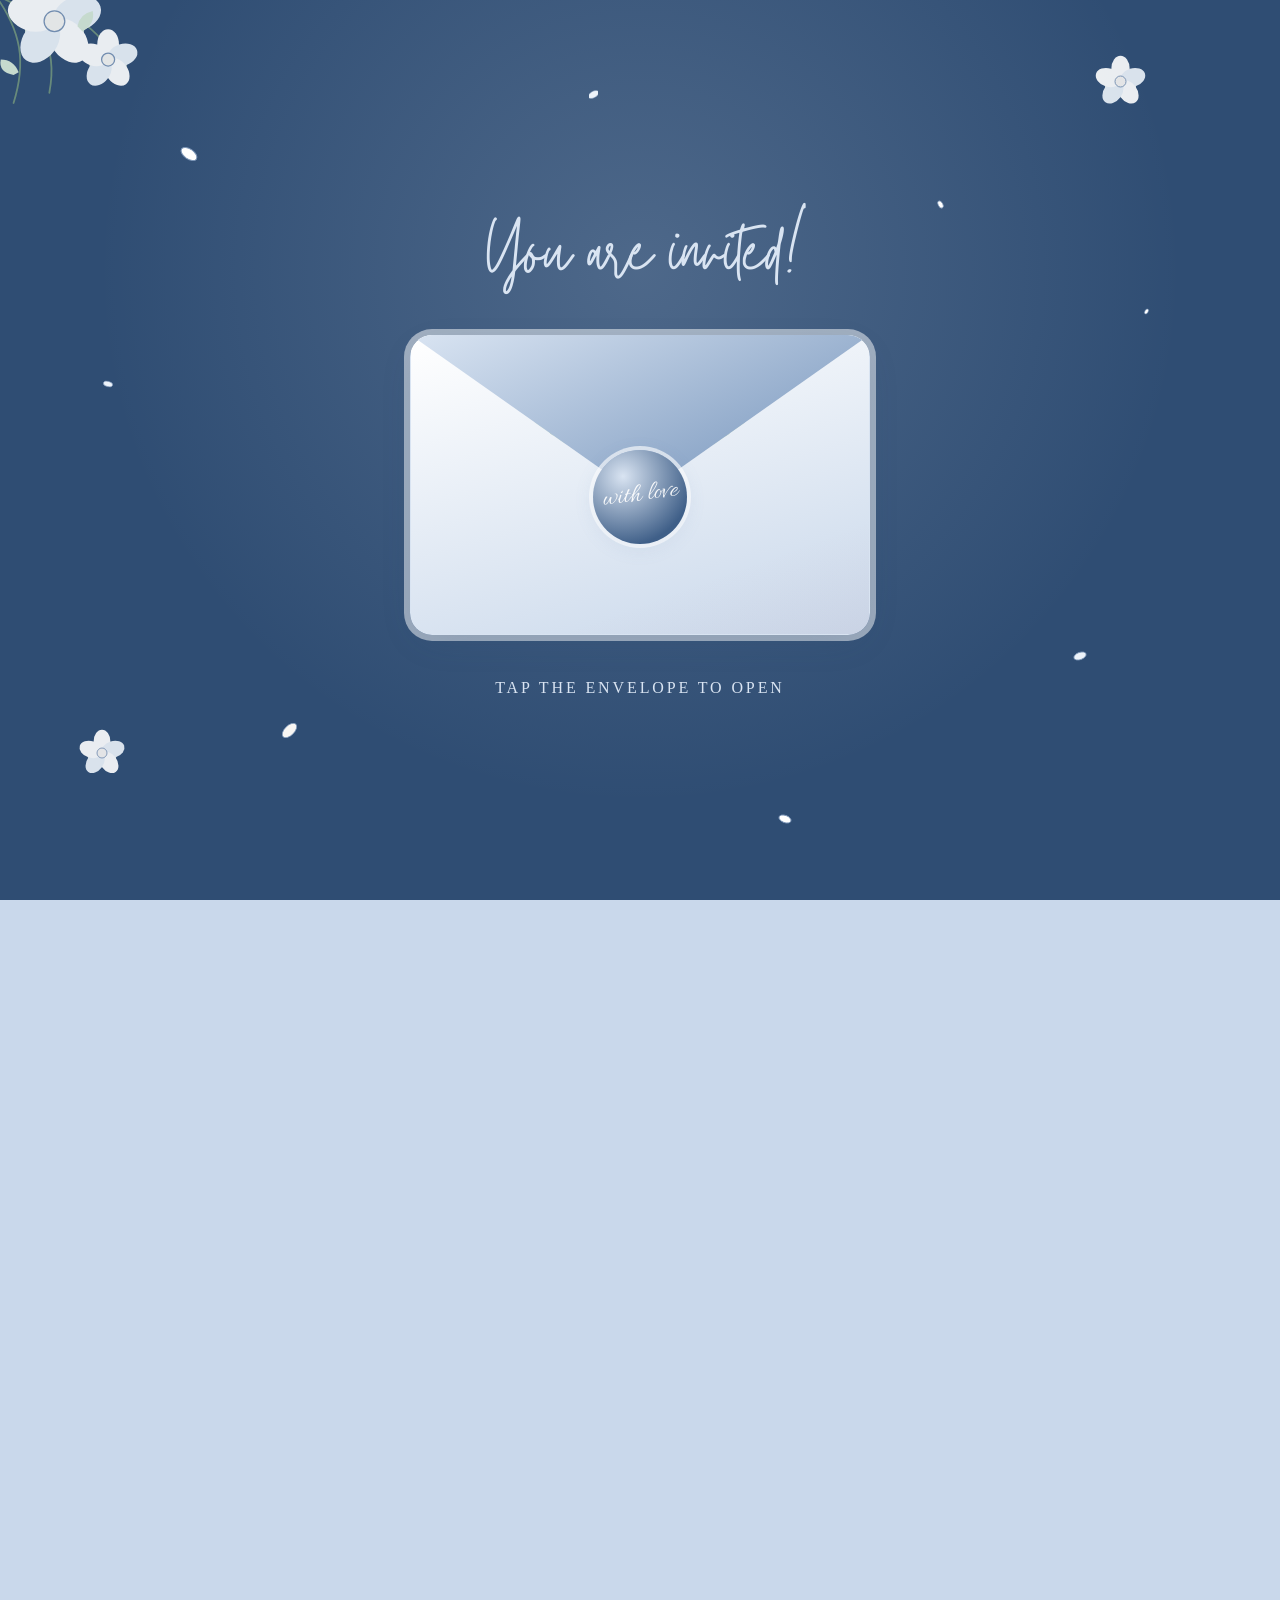
<file: index.html>
<!DOCTYPE html>
<html lang="vi">
<head>
  <meta charset="UTF-8">
  <meta name="viewport" content="width=device-width, initial-scale=1.0">
  <meta http-equiv="Cache-Control" content="no-cache, must-revalidate">
  <meta http-equiv="Pragma" content="no-cache">
  <title>An & Roselyn — Wedding RSVP</title>

  <link href="https://fonts.cdnfonts.com/css/aricot-2" rel="stylesheet">
  <link href="https://fonts.cdnfonts.com/css/hello-honey-personal-use" rel="stylesheet">

  <link rel="stylesheet" href="style/main.css?v=25">

  <style>
    html {
      -webkit-text-size-adjust: 100%;
      -ms-text-size-adjust: 100%;
      /* Larger base size so all rem-based text scales up for easier reading */
      font-size: 20px;
    }

    body {
      -webkit-font-smoothing: antialiased;
      -moz-osx-font-smoothing: grayscale;
      text-rendering: optimizeLegibility;
      font-size: 1rem;
    }

    @font-face {
      font-family: 'Great Vibes';
      src: url('fonts/great-vibes-vietnamese-400-normal.woff2') format('woff2');
      font-weight: 400; font-style: normal; font-display: swap;
      unicode-range: U+0102-0103,U+0110-0111,U+0128-0129,U+0168-0169,U+01A0-01A1,U+01AF-01B0,U+0300-0301,U+0303-0304,U+0308-0309,U+0323,U+0329,U+1EA0-1EF9,U+20AB;
    }
    @font-face {
      font-family: 'Great Vibes';
      src: url('fonts/great-vibes-latin-ext-400-normal.woff2') format('woff2');
      font-weight: 400; font-style: normal; font-display: swap;
      unicode-range: U+0100-02BA,U+02BD-02C5,U+02C7-02CC,U+02CE-02D7,U+02DD-02FF,U+0304,U+0308,U+0329,U+1D00-1DBF,U+1E00-1E9F,U+1EF2-1EFF,U+2020,U+20A0-20AB,U+20AD-20C0,U+2113,U+2C60-2C7F,U+A720-A7FF;
    }
    @font-face {
      font-family: 'Great Vibes';
      src: url('fonts/great-vibes-latin-400-normal.woff2') format('woff2');
      font-weight: 400; font-style: normal; font-display: swap;
      unicode-range: U+0000-00FF,U+0131,U+0152-0153,U+02BB-02BC,U+02C6,U+02DA,U+02DC,U+0304,U+0308,U+0329,U+2000-206F,U+20AC,U+2122,U+2191,U+2193,U+2212,U+2215,U+FEFF,U+FFFD;
    }

    @font-face {
      font-family: 'Universal Exploration';
      src: url('fonts/universal-exploration.ttf') format('truetype');
      font-weight: 400;
      font-style: normal;
      font-display: swap;
    }

    :root {
      --font-header: 'Times New Roman', 'Tinos', Times, serif;
      --font-heading: 'Times New Roman', 'Tinos', Times, serif;
      --font-body: 'Times New Roman', 'Tinos', Times, serif;
      /* Twister — envelope only: "You are invited!" and "An & Roselyn" */
      --font-envelope: 'Twister', 'hello honey - Personal Use', 'Allura', cursive;
      /* Great Vibes — the couple's full names (elegant + full Vietnamese coverage) */
      --font-names: 'Great Vibes', 'Universal Exploration', 'hello honey - Personal Use', 'Allura', cursive;
      /* Script accent — wax seal */
      --font-display: 'hello honey - Personal Use', 'Allura', cursive;
      --font-welcome: 'Times New Roman', 'Tinos', Times, serif;
    }
  </style>

</head>

<body>

  <!-- ── BACKGROUND MUSIC ────────────────────────────────────────────────────── -->
<audio id="bg-music" loop preload="auto">
    <source src="music/song.mp3" type="audio/mpeg">
</audio>
<button id="music-toggle" class="music-toggle" onclick="toggleMusic()" aria-label="Toggle background music" style="display:none">
    <span id="music-icon">♫</span>
</button>

  <!-- ── INTRO: ENVELOPE ── -->
  <div id="intro-overlay">
    <svg class="intro-bloom intro-bloom--tl" viewBox="0 0 180 180" xmlns="http://www.w3.org/2000/svg" aria-hidden="true">
        <g fill="none" stroke="var(--sage)" stroke-width="1.4" stroke-linecap="round" opacity="0.85">
          <path d="M6 6 C 40 18, 55 45, 48 82" />
          <path d="M6 6 C 26 34, 30 58, 20 90" />
          <path d="M6 6 C 48 10, 78 22, 96 50" />
        </g>
        <g>
        <path d="M38.5 47.6 Q25.0 39.5 30.4 23.3 Q43.9 31.4 46.6 44.9 Z" fill="var(--sage-light)"/>
        <path d="M65.5 47.6 Q79.0 39.5 73.6 23.3 Q60.1 31.4 57.4 44.9 Z" fill="var(--sage-light)"/>
        <ellipse cx="52.0" cy="7.1" rx="13.5" ry="18.9" fill="var(--white)" transform="rotate(0 52.0 26.0)"/>
        <ellipse cx="52.0" cy="7.1" rx="13.5" ry="18.9" fill="var(--rose-light)" transform="rotate(72 52.0 26.0)"/>
        <ellipse cx="52.0" cy="7.1" rx="13.5" ry="18.9" fill="var(--white)" transform="rotate(144 52.0 26.0)"/>
        <ellipse cx="52.0" cy="7.1" rx="13.5" ry="18.9" fill="var(--rose-light)" transform="rotate(216 52.0 26.0)"/>
        <ellipse cx="52.0" cy="7.1" rx="13.5" ry="18.9" fill="var(--white)" transform="rotate(288 52.0 26.0)"/>
        <circle cx="52.0" cy="26.0" r="8.1" fill="var(--cream)"/>
        <circle cx="52.0" cy="26.0" r="8.1" fill="none" stroke="var(--rose)" stroke-width="1"/>
        </g>
        <g>
        <path d="M85.5 69.6 Q77.0 64.5 80.4 54.3 Q88.9 59.4 90.6 67.9 Z" fill="var(--sage-light)"/>
        <path d="M102.5 69.6 Q111.0 64.5 107.6 54.3 Q99.1 59.4 97.4 67.9 Z" fill="var(--sage-light)"/>
        <ellipse cx="94.0" cy="44.1" rx="8.5" ry="11.9" fill="var(--white)" transform="rotate(0 94.0 56.0)"/>
        <ellipse cx="94.0" cy="44.1" rx="8.5" ry="11.9" fill="var(--rose-light)" transform="rotate(72 94.0 56.0)"/>
        <ellipse cx="94.0" cy="44.1" rx="8.5" ry="11.9" fill="var(--white)" transform="rotate(144 94.0 56.0)"/>
        <ellipse cx="94.0" cy="44.1" rx="8.5" ry="11.9" fill="var(--rose-light)" transform="rotate(216 94.0 56.0)"/>
        <ellipse cx="94.0" cy="44.1" rx="8.5" ry="11.9" fill="var(--white)" transform="rotate(288 94.0 56.0)"/>
        <circle cx="94.0" cy="56.0" r="5.1" fill="var(--cream)"/>
        <circle cx="94.0" cy="56.0" r="5.1" fill="none" stroke="var(--rose)" stroke-width="1"/>
        </g>
        <path d="M20 68 Q8 66 10 56 Q20 56 24 66 Z" fill="var(--sage-light)"/>
        <path d="M74 34 Q84 28 82 18 Q72 20 70 30 Z" fill="var(--sage-light)"/>
      </svg>
    <svg class="intro-bloom intro-bloom--br" viewBox="0 0 180 180" xmlns="http://www.w3.org/2000/svg" aria-hidden="true">
        <g fill="none" stroke="var(--sage)" stroke-width="1.4" stroke-linecap="round" opacity="0.85">
          <path d="M6 6 C 40 18, 55 45, 48 82" />
          <path d="M6 6 C 26 34, 30 58, 20 90" />
          <path d="M6 6 C 48 10, 78 22, 96 50" />
        </g>
        <g>
        <path d="M38.5 47.6 Q25.0 39.5 30.4 23.3 Q43.9 31.4 46.6 44.9 Z" fill="var(--sage-light)"/>
        <path d="M65.5 47.6 Q79.0 39.5 73.6 23.3 Q60.1 31.4 57.4 44.9 Z" fill="var(--sage-light)"/>
        <ellipse cx="52.0" cy="7.1" rx="13.5" ry="18.9" fill="var(--white)" transform="rotate(0 52.0 26.0)"/>
        <ellipse cx="52.0" cy="7.1" rx="13.5" ry="18.9" fill="var(--rose-light)" transform="rotate(72 52.0 26.0)"/>
        <ellipse cx="52.0" cy="7.1" rx="13.5" ry="18.9" fill="var(--white)" transform="rotate(144 52.0 26.0)"/>
        <ellipse cx="52.0" cy="7.1" rx="13.5" ry="18.9" fill="var(--rose-light)" transform="rotate(216 52.0 26.0)"/>
        <ellipse cx="52.0" cy="7.1" rx="13.5" ry="18.9" fill="var(--white)" transform="rotate(288 52.0 26.0)"/>
        <circle cx="52.0" cy="26.0" r="8.1" fill="var(--cream)"/>
        <circle cx="52.0" cy="26.0" r="8.1" fill="none" stroke="var(--rose)" stroke-width="1"/>
        </g>
        <g>
        <path d="M85.5 69.6 Q77.0 64.5 80.4 54.3 Q88.9 59.4 90.6 67.9 Z" fill="var(--sage-light)"/>
        <path d="M102.5 69.6 Q111.0 64.5 107.6 54.3 Q99.1 59.4 97.4 67.9 Z" fill="var(--sage-light)"/>
        <ellipse cx="94.0" cy="44.1" rx="8.5" ry="11.9" fill="var(--white)" transform="rotate(0 94.0 56.0)"/>
        <ellipse cx="94.0" cy="44.1" rx="8.5" ry="11.9" fill="var(--rose-light)" transform="rotate(72 94.0 56.0)"/>
        <ellipse cx="94.0" cy="44.1" rx="8.5" ry="11.9" fill="var(--white)" transform="rotate(144 94.0 56.0)"/>
        <ellipse cx="94.0" cy="44.1" rx="8.5" ry="11.9" fill="var(--rose-light)" transform="rotate(216 94.0 56.0)"/>
        <ellipse cx="94.0" cy="44.1" rx="8.5" ry="11.9" fill="var(--white)" transform="rotate(288 94.0 56.0)"/>
        <circle cx="94.0" cy="56.0" r="5.1" fill="var(--cream)"/>
        <circle cx="94.0" cy="56.0" r="5.1" fill="none" stroke="var(--rose)" stroke-width="1"/>
        </g>
        <path d="M20 68 Q8 66 10 56 Q20 56 24 66 Z" fill="var(--sage-light)"/>
        <path d="M74 34 Q84 28 82 18 Q72 20 70 30 Z" fill="var(--sage-light)"/>
      </svg>
    <svg class="intro-bloom intro-bloom--tr" viewBox="0 0 120 120" xmlns="http://www.w3.org/2000/svg" aria-hidden="true">
        <path d="M20.0 46.0 Q10.0 40.0 14.0 28.0 Q24.0 34.0 26.0 44.0 Z" fill="var(--sage-light)"/>
        <path d="M40.0 46.0 Q50.0 40.0 46.0 28.0 Q36.0 34.0 34.0 44.0 Z" fill="var(--sage-light)"/>
        <ellipse cx="30.0" cy="16.0" rx="10.0" ry="14.0" fill="var(--white)" transform="rotate(0 30.0 30.0)"/>
        <ellipse cx="30.0" cy="16.0" rx="10.0" ry="14.0" fill="var(--rose-light)" transform="rotate(72 30.0 30.0)"/>
        <ellipse cx="30.0" cy="16.0" rx="10.0" ry="14.0" fill="var(--white)" transform="rotate(144 30.0 30.0)"/>
        <ellipse cx="30.0" cy="16.0" rx="10.0" ry="14.0" fill="var(--rose-light)" transform="rotate(216 30.0 30.0)"/>
        <ellipse cx="30.0" cy="16.0" rx="10.0" ry="14.0" fill="var(--white)" transform="rotate(288 30.0 30.0)"/>
        <circle cx="30.0" cy="30.0" r="6.0" fill="var(--cream)"/>
        <circle cx="30.0" cy="30.0" r="6.0" fill="none" stroke="var(--rose)" stroke-width="1"/>
      </svg>
    <svg class="intro-bloom intro-bloom--bl" viewBox="0 0 120 120" xmlns="http://www.w3.org/2000/svg" aria-hidden="true">
        <path d="M20.0 46.0 Q10.0 40.0 14.0 28.0 Q24.0 34.0 26.0 44.0 Z" fill="var(--sage-light)"/>
        <path d="M40.0 46.0 Q50.0 40.0 46.0 28.0 Q36.0 34.0 34.0 44.0 Z" fill="var(--sage-light)"/>
        <ellipse cx="30.0" cy="16.0" rx="10.0" ry="14.0" fill="var(--white)" transform="rotate(0 30.0 30.0)"/>
        <ellipse cx="30.0" cy="16.0" rx="10.0" ry="14.0" fill="var(--rose-light)" transform="rotate(72 30.0 30.0)"/>
        <ellipse cx="30.0" cy="16.0" rx="10.0" ry="14.0" fill="var(--white)" transform="rotate(144 30.0 30.0)"/>
        <ellipse cx="30.0" cy="16.0" rx="10.0" ry="14.0" fill="var(--rose-light)" transform="rotate(216 30.0 30.0)"/>
        <ellipse cx="30.0" cy="16.0" rx="10.0" ry="14.0" fill="var(--white)" transform="rotate(288 30.0 30.0)"/>
        <circle cx="30.0" cy="30.0" r="6.0" fill="var(--cream)"/>
        <circle cx="30.0" cy="30.0" r="6.0" fill="none" stroke="var(--rose)" stroke-width="1"/>
      </svg>
    <svg class="intro-petal intro-petal--1" viewBox="0 0 20 20" xmlns="http://www.w3.org/2000/svg" aria-hidden="true"><ellipse cx="10" cy="10" rx="9" ry="5" fill="var(--white)" stroke="var(--rose)" stroke-width="1" transform="rotate(35 10 10)"/></svg>
    <svg class="intro-petal intro-petal--2" viewBox="0 0 20 20" xmlns="http://www.w3.org/2000/svg" aria-hidden="true"><ellipse cx="10" cy="10" rx="8" ry="4.5" fill="var(--rose-light)" stroke="var(--rose)" stroke-width="1" transform="rotate(-20 10 10)"/></svg>
    <svg class="intro-petal intro-petal--3" viewBox="0 0 20 20" xmlns="http://www.w3.org/2000/svg" aria-hidden="true"><ellipse cx="10" cy="10" rx="6" ry="3.5" fill="var(--white)" stroke="var(--rose)" stroke-width="1" transform="rotate(60 10 10)"/></svg>
    <svg class="intro-petal intro-petal--4" viewBox="0 0 20 20" xmlns="http://www.w3.org/2000/svg" aria-hidden="true"><ellipse cx="10" cy="10" rx="12" ry="6.5" fill="var(--cream)" stroke="var(--rose)" stroke-width="1" transform="rotate(-45 10 10)"/></svg>
    <svg class="intro-petal intro-petal--5" viewBox="0 0 20 20" xmlns="http://www.w3.org/2000/svg" aria-hidden="true"><ellipse cx="10" cy="10" rx="8" ry="4.5" fill="var(--rose-light)" stroke="var(--rose)" stroke-width="1" transform="rotate(15 10 10)"/></svg>
    <svg class="intro-petal intro-petal--6" viewBox="0 0 20 20" xmlns="http://www.w3.org/2000/svg" aria-hidden="true"><ellipse cx="10" cy="10" rx="5" ry="3" fill="var(--white)" stroke="var(--rose)" stroke-width="1" transform="rotate(-60 10 10)"/></svg>
    <svg class="intro-petal intro-petal--7" viewBox="0 0 20 20" xmlns="http://www.w3.org/2000/svg" aria-hidden="true"><ellipse cx="10" cy="10" rx="10" ry="5.5" fill="var(--cream)" stroke="var(--rose)" stroke-width="1" transform="rotate(42 10 10)"/></svg>
    <svg class="intro-petal intro-petal--8" viewBox="0 0 20 20" xmlns="http://www.w3.org/2000/svg" aria-hidden="true"><ellipse cx="10" cy="10" rx="13" ry="7" fill="var(--rose-light)" stroke="var(--rose)" stroke-width="1" transform="rotate(-30 10 10)"/></svg>
    <svg class="intro-petal intro-petal--9" viewBox="0 0 20 20" xmlns="http://www.w3.org/2000/svg" aria-hidden="true"><ellipse cx="10" cy="10" rx="7" ry="4" fill="var(--white)" stroke="var(--rose)" stroke-width="1" transform="rotate(20 10 10)"/></svg>
    <div class="intro-scene">
      <p class="intro-invite-title" data-vi="Bạn được mời!" data-en="You are invited!">You are invited!</p>
      <div class="envelope" id="envelope" onclick="openEnvelope()">
        <div class="invitation-card" id="invitation-card">
          <p class="invitation-eyebrow" data-vi="Trân trọng kính mời quý vị đến dự lễ thành hôn của" data-en="You Are Cordially Invited to the Wedding of">Trân trọng kính mời quý vị đến dự lễ thành hôn của</p>
          <p class="invitation-names">An <em>&amp;</em> Roselyn</p>
          <div class="invitation-divider"><span>✦</span></div>
          <p class="invitation-date">12 . 05 . 2026</p>
          <button type="button" class="btn btn-primary invitation-enter" id="invitation-enter" onclick="enterSite(event)"
                  data-vi="Vào xem thiệp mời" data-en="Enter the Invitation">Vào xem thiệp mời</button>
        </div>
        <div class="envelope-shell">
          <div class="envelope-back"></div>
          <div class="envelope-liner">
            <svg viewBox="0 0 200 130" xmlns="http://www.w3.org/2000/svg" aria-hidden="true">
              <path d="M70 100 Q50 90 52 70" fill="none" stroke="var(--sage)" stroke-width="1.4" stroke-linecap="round"/>
              <path d="M130 100 Q150 90 148 70" fill="none" stroke="var(--sage)" stroke-width="1.4" stroke-linecap="round"/>
              <path d="M60 96 Q48 90 50 80 Q60 82 62 92 Z" fill="var(--sage-light)"/>
              <path d="M140 96 Q152 90 150 80 Q140 82 138 92 Z" fill="var(--sage-light)"/>
              <g>
                <path d="M62 92 Q50 86 48 72 Q40 78 42 90 Z" fill="var(--sage-light)"/>
                <ellipse cx="62" cy="60" rx="9" ry="12.6" fill="var(--white)"/>
                <ellipse cx="62" cy="60" rx="9" ry="12.6" fill="var(--rose-light)" transform="rotate(72 62 60)"/>
                <ellipse cx="62" cy="60" rx="9" ry="12.6" fill="var(--white)" transform="rotate(144 62 60)"/>
                <ellipse cx="62" cy="60" rx="9" ry="12.6" fill="var(--rose-light)" transform="rotate(216 62 60)"/>
                <ellipse cx="62" cy="60" rx="9" ry="12.6" fill="var(--white)" transform="rotate(288 62 60)"/>
                <circle cx="62" cy="60" r="5.4" fill="var(--cream)"/>
                <circle cx="62" cy="60" r="5.4" fill="none" stroke="var(--rose)" stroke-width="1"/>
              </g>
              <g>
                <path d="M138 92 Q150 86 152 72 Q160 78 158 90 Z" fill="var(--sage-light)"/>
                <ellipse cx="138" cy="62" rx="8" ry="11" fill="var(--white)"/>
                <ellipse cx="138" cy="62" rx="8" ry="11" fill="var(--rose-light)" transform="rotate(72 138 62)"/>
                <ellipse cx="138" cy="62" rx="8" ry="11" fill="var(--white)" transform="rotate(144 138 62)"/>
                <ellipse cx="138" cy="62" rx="8" ry="11" fill="var(--rose-light)" transform="rotate(216 138 62)"/>
                <ellipse cx="138" cy="62" rx="8" ry="11" fill="var(--white)" transform="rotate(288 138 62)"/>
                <circle cx="138" cy="62" r="4.8" fill="var(--cream)"/>
                <circle cx="138" cy="62" r="4.8" fill="none" stroke="var(--rose)" stroke-width="1"/>
              </g>
              <g>
                <ellipse cx="100" cy="42" rx="13" ry="18" fill="var(--white)"/>
                <ellipse cx="100" cy="42" rx="13" ry="18" fill="var(--rose-light)" transform="rotate(72 100 42)"/>
                <ellipse cx="100" cy="42" rx="13" ry="18" fill="var(--white)" transform="rotate(144 100 42)"/>
                <ellipse cx="100" cy="42" rx="13" ry="18" fill="var(--rose-light)" transform="rotate(216 100 42)"/>
                <ellipse cx="100" cy="42" rx="13" ry="18" fill="var(--white)" transform="rotate(288 100 42)"/>
                <circle cx="100" cy="42" r="8" fill="var(--cream)"/>
                <circle cx="100" cy="42" r="8" fill="none" stroke="var(--rose)" stroke-width="1"/>
              </g>
            </svg>
          </div>
          <div class="envelope-flap"></div>
        </div>
        <div class="envelope-seal"><span data-vi="thương mến" data-en="with love">with love</span></div>
      </div>
      <p class="envelope-hint" id="envelope-hint" data-vi="Chạm vào phong bì để mở" data-en="Tap the envelope to open">Chạm vào phong bì để mở</p>
    </div>
  </div>

  <nav id="navbar">
    <div class="nav-logo">
      <img class="nav-logo-mark" src="logo-colored-blue.png" alt="An &amp; Roselyn monogram">
    </div>
    <div class="nav-right">
      <div class="lang-toggle">
        <button id="lang-vi" class="lang-btn" onclick="setLanguage('vi')">VI</button>
        <span class="lang-sep">|</span>
        <button id="lang-en" class="lang-btn active" onclick="setLanguage('en')">EN</button>
      </div>
      <button class="nav-hamburger" id="hamburger" aria-label="Menu">&#9776;</button>
    </div>
    <div class="nav-links" id="nav-links">
      <button onclick="showPage('home')" class="active" id="nav-home" data-vi="Trang chủ" data-en="Home">Trang chủ</button>
      <button onclick="showPage('story')" id="nav-story" data-vi="Chuyện tình" data-en="Our Story">Our Story</button>
      <button onclick="showPage('gallery')" id="nav-gallery" data-vi="Thư viện" data-en="Gallery">Gallery</button>
      <button onclick="showPage('eventdetail')" id="nav-eventdetail" data-vi="Chi tiết sự kiện" data-en="Event Details">Event Details</button>
      <button onclick="showPage('faq')" id="nav-faq" data-vi="Câu hỏi" data-en="FAQ">FAQ</button>
      <button onclick="showPage('rsvp')" id="nav-rsvp">RSVP</button>
    </div>
  </nav>

  <!-- ── HOME ── -->
  <div id="page-home" class="page active">
    <section class="hero">
      <svg class="hero-bloom hero-bloom--tl" viewBox="0 0 180 180" xmlns="http://www.w3.org/2000/svg" aria-hidden="true">
        <g fill="none" stroke="var(--sage)" stroke-width="1.4" stroke-linecap="round" opacity="0.85">
          <path d="M6 6 C 40 18, 55 45, 48 82" />
          <path d="M6 6 C 26 34, 30 58, 20 90" />
          <path d="M6 6 C 48 10, 78 22, 96 50" />
        </g>
        <g>
        <path d="M38.5 47.6 Q25.0 39.5 30.4 23.3 Q43.9 31.4 46.6 44.9 Z" fill="var(--sage-light)"/>
        <path d="M65.5 47.6 Q79.0 39.5 73.6 23.3 Q60.1 31.4 57.4 44.9 Z" fill="var(--sage-light)"/>
        <ellipse cx="52.0" cy="7.1" rx="13.5" ry="18.9" fill="var(--white)" transform="rotate(0 52.0 26.0)"/>
        <ellipse cx="52.0" cy="7.1" rx="13.5" ry="18.9" fill="var(--rose-light)" transform="rotate(72 52.0 26.0)"/>
        <ellipse cx="52.0" cy="7.1" rx="13.5" ry="18.9" fill="var(--white)" transform="rotate(144 52.0 26.0)"/>
        <ellipse cx="52.0" cy="7.1" rx="13.5" ry="18.9" fill="var(--rose-light)" transform="rotate(216 52.0 26.0)"/>
        <ellipse cx="52.0" cy="7.1" rx="13.5" ry="18.9" fill="var(--white)" transform="rotate(288 52.0 26.0)"/>
        <circle cx="52.0" cy="26.0" r="8.1" fill="var(--cream)"/>
        <circle cx="52.0" cy="26.0" r="8.1" fill="none" stroke="var(--rose)" stroke-width="1"/>
        </g>
        <g>
        <path d="M85.5 69.6 Q77.0 64.5 80.4 54.3 Q88.9 59.4 90.6 67.9 Z" fill="var(--sage-light)"/>
        <path d="M102.5 69.6 Q111.0 64.5 107.6 54.3 Q99.1 59.4 97.4 67.9 Z" fill="var(--sage-light)"/>
        <ellipse cx="94.0" cy="44.1" rx="8.5" ry="11.9" fill="var(--white)" transform="rotate(0 94.0 56.0)"/>
        <ellipse cx="94.0" cy="44.1" rx="8.5" ry="11.9" fill="var(--rose-light)" transform="rotate(72 94.0 56.0)"/>
        <ellipse cx="94.0" cy="44.1" rx="8.5" ry="11.9" fill="var(--white)" transform="rotate(144 94.0 56.0)"/>
        <ellipse cx="94.0" cy="44.1" rx="8.5" ry="11.9" fill="var(--rose-light)" transform="rotate(216 94.0 56.0)"/>
        <ellipse cx="94.0" cy="44.1" rx="8.5" ry="11.9" fill="var(--white)" transform="rotate(288 94.0 56.0)"/>
        <circle cx="94.0" cy="56.0" r="5.1" fill="var(--cream)"/>
        <circle cx="94.0" cy="56.0" r="5.1" fill="none" stroke="var(--rose)" stroke-width="1"/>
        </g>
        <path d="M20 68 Q8 66 10 56 Q20 56 24 66 Z" fill="var(--sage-light)"/>
        <path d="M74 34 Q84 28 82 18 Q72 20 70 30 Z" fill="var(--sage-light)"/>
      </svg>
      <svg class="hero-bloom hero-bloom--br" viewBox="0 0 180 180" xmlns="http://www.w3.org/2000/svg" aria-hidden="true">
        <g fill="none" stroke="var(--sage)" stroke-width="1.4" stroke-linecap="round" opacity="0.85">
          <path d="M6 6 C 40 18, 55 45, 48 82" />
          <path d="M6 6 C 26 34, 30 58, 20 90" />
          <path d="M6 6 C 48 10, 78 22, 96 50" />
        </g>
        <g>
        <path d="M38.5 47.6 Q25.0 39.5 30.4 23.3 Q43.9 31.4 46.6 44.9 Z" fill="var(--sage-light)"/>
        <path d="M65.5 47.6 Q79.0 39.5 73.6 23.3 Q60.1 31.4 57.4 44.9 Z" fill="var(--sage-light)"/>
        <ellipse cx="52.0" cy="7.1" rx="13.5" ry="18.9" fill="var(--white)" transform="rotate(0 52.0 26.0)"/>
        <ellipse cx="52.0" cy="7.1" rx="13.5" ry="18.9" fill="var(--rose-light)" transform="rotate(72 52.0 26.0)"/>
        <ellipse cx="52.0" cy="7.1" rx="13.5" ry="18.9" fill="var(--white)" transform="rotate(144 52.0 26.0)"/>
        <ellipse cx="52.0" cy="7.1" rx="13.5" ry="18.9" fill="var(--rose-light)" transform="rotate(216 52.0 26.0)"/>
        <ellipse cx="52.0" cy="7.1" rx="13.5" ry="18.9" fill="var(--white)" transform="rotate(288 52.0 26.0)"/>
        <circle cx="52.0" cy="26.0" r="8.1" fill="var(--cream)"/>
        <circle cx="52.0" cy="26.0" r="8.1" fill="none" stroke="var(--rose)" stroke-width="1"/>
        </g>
        <g>
        <path d="M85.5 69.6 Q77.0 64.5 80.4 54.3 Q88.9 59.4 90.6 67.9 Z" fill="var(--sage-light)"/>
        <path d="M102.5 69.6 Q111.0 64.5 107.6 54.3 Q99.1 59.4 97.4 67.9 Z" fill="var(--sage-light)"/>
        <ellipse cx="94.0" cy="44.1" rx="8.5" ry="11.9" fill="var(--white)" transform="rotate(0 94.0 56.0)"/>
        <ellipse cx="94.0" cy="44.1" rx="8.5" ry="11.9" fill="var(--rose-light)" transform="rotate(72 94.0 56.0)"/>
        <ellipse cx="94.0" cy="44.1" rx="8.5" ry="11.9" fill="var(--white)" transform="rotate(144 94.0 56.0)"/>
        <ellipse cx="94.0" cy="44.1" rx="8.5" ry="11.9" fill="var(--rose-light)" transform="rotate(216 94.0 56.0)"/>
        <ellipse cx="94.0" cy="44.1" rx="8.5" ry="11.9" fill="var(--white)" transform="rotate(288 94.0 56.0)"/>
        <circle cx="94.0" cy="56.0" r="5.1" fill="var(--cream)"/>
        <circle cx="94.0" cy="56.0" r="5.1" fill="none" stroke="var(--rose)" stroke-width="1"/>
        </g>
        <path d="M20 68 Q8 66 10 56 Q20 56 24 66 Z" fill="var(--sage-light)"/>
        <path d="M74 34 Q84 28 82 18 Q72 20 70 30 Z" fill="var(--sage-light)"/>
      </svg>
      <svg class="hero-bloom hero-bloom--tr" viewBox="0 0 120 120" xmlns="http://www.w3.org/2000/svg" aria-hidden="true">
        <path d="M20.0 46.0 Q10.0 40.0 14.0 28.0 Q24.0 34.0 26.0 44.0 Z" fill="var(--sage-light)"/>
        <path d="M40.0 46.0 Q50.0 40.0 46.0 28.0 Q36.0 34.0 34.0 44.0 Z" fill="var(--sage-light)"/>
        <ellipse cx="30.0" cy="16.0" rx="10.0" ry="14.0" fill="var(--white)" transform="rotate(0 30.0 30.0)"/>
        <ellipse cx="30.0" cy="16.0" rx="10.0" ry="14.0" fill="var(--rose-light)" transform="rotate(72 30.0 30.0)"/>
        <ellipse cx="30.0" cy="16.0" rx="10.0" ry="14.0" fill="var(--white)" transform="rotate(144 30.0 30.0)"/>
        <ellipse cx="30.0" cy="16.0" rx="10.0" ry="14.0" fill="var(--rose-light)" transform="rotate(216 30.0 30.0)"/>
        <ellipse cx="30.0" cy="16.0" rx="10.0" ry="14.0" fill="var(--white)" transform="rotate(288 30.0 30.0)"/>
        <circle cx="30.0" cy="30.0" r="6.0" fill="var(--cream)"/>
        <circle cx="30.0" cy="30.0" r="6.0" fill="none" stroke="var(--rose)" stroke-width="1"/>
      </svg>
      <svg class="hero-bloom hero-bloom--bl" viewBox="0 0 120 120" xmlns="http://www.w3.org/2000/svg" aria-hidden="true">
        <path d="M20.0 46.0 Q10.0 40.0 14.0 28.0 Q24.0 34.0 26.0 44.0 Z" fill="var(--sage-light)"/>
        <path d="M40.0 46.0 Q50.0 40.0 46.0 28.0 Q36.0 34.0 34.0 44.0 Z" fill="var(--sage-light)"/>
        <ellipse cx="30.0" cy="16.0" rx="10.0" ry="14.0" fill="var(--white)" transform="rotate(0 30.0 30.0)"/>
        <ellipse cx="30.0" cy="16.0" rx="10.0" ry="14.0" fill="var(--rose-light)" transform="rotate(72 30.0 30.0)"/>
        <ellipse cx="30.0" cy="16.0" rx="10.0" ry="14.0" fill="var(--white)" transform="rotate(144 30.0 30.0)"/>
        <ellipse cx="30.0" cy="16.0" rx="10.0" ry="14.0" fill="var(--rose-light)" transform="rotate(216 30.0 30.0)"/>
        <ellipse cx="30.0" cy="16.0" rx="10.0" ry="14.0" fill="var(--white)" transform="rotate(288 30.0 30.0)"/>
        <circle cx="30.0" cy="30.0" r="6.0" fill="var(--cream)"/>
        <circle cx="30.0" cy="30.0" r="6.0" fill="none" stroke="var(--rose)" stroke-width="1"/>
      </svg>
      <svg class="hero-petal hero-petal--1" viewBox="0 0 20 20" xmlns="http://www.w3.org/2000/svg" aria-hidden="true">
        <ellipse cx="10" cy="10" rx="9" ry="5" fill="var(--white)" stroke="var(--rose)" stroke-width="1" transform="rotate(35 10 10)"/>
      </svg>
      <svg class="hero-petal hero-petal--2" viewBox="0 0 20 20" xmlns="http://www.w3.org/2000/svg" aria-hidden="true">
        <ellipse cx="10" cy="10" rx="8" ry="4.5" fill="var(--rose-light)" stroke="var(--rose)" stroke-width="1" transform="rotate(-20 10 10)"/>
      </svg>
      <svg class="hero-petal hero-petal--3" viewBox="0 0 20 20" xmlns="http://www.w3.org/2000/svg" aria-hidden="true">
        <ellipse cx="10" cy="10" rx="6" ry="3.5" fill="var(--white)" stroke="var(--rose)" stroke-width="1" transform="rotate(60 10 10)"/>
      </svg>
      <svg class="hero-petal hero-petal--4" viewBox="0 0 20 20" xmlns="http://www.w3.org/2000/svg" aria-hidden="true">
        <ellipse cx="10" cy="10" rx="12" ry="6.5" fill="var(--cream)" stroke="var(--rose)" stroke-width="1" transform="rotate(-45 10 10)"/>
      </svg>
      <svg class="hero-petal hero-petal--5" viewBox="0 0 20 20" xmlns="http://www.w3.org/2000/svg" aria-hidden="true">
        <ellipse cx="10" cy="10" rx="8" ry="4.5" fill="var(--rose-light)" stroke="var(--rose)" stroke-width="1" transform="rotate(15 10 10)"/>
      </svg>
      <svg class="hero-petal hero-petal--6" viewBox="0 0 20 20" xmlns="http://www.w3.org/2000/svg" aria-hidden="true">
        <ellipse cx="10" cy="10" rx="5" ry="3" fill="var(--white)" stroke="var(--rose)" stroke-width="1" transform="rotate(-60 10 10)"/>
      </svg>
      <svg class="hero-petal hero-petal--10" viewBox="0 0 20 20" xmlns="http://www.w3.org/2000/svg" aria-hidden="true">
        <ellipse cx="10" cy="10" rx="10" ry="5.5" fill="var(--rose-light)" stroke="var(--rose)" stroke-width="1" transform="rotate(40 10 10)"/>
      </svg>
      <svg class="hero-petal hero-petal--11" viewBox="0 0 20 20" xmlns="http://www.w3.org/2000/svg" aria-hidden="true">
        <ellipse cx="10" cy="10" rx="7" ry="4" fill="var(--cream)" stroke="var(--rose)" stroke-width="1" transform="rotate(-25 10 10)"/>
      </svg>
      <div class="hero-content">
        <p class="hero-eyebrow" data-vi="Ngày lễ thành hôn của mình" data-en="Our Wedding Day">Trân trọng kính mời quý vị đến dự lễ thành hôn của</p>
        <div class="hero-names">
          <p class="saint-name">Giuse</p>
          <h1 class="bride-name">Hoàng Thanh An</h1>
          <span class="ampersand">&amp;</span>
          <p class="saint-name">Maria</p>
          <h1 class="groom-name">Nguyễn Thu Hồng Roselyn</h1>
        </div>
        <div class="hero-divider"><span>✦</span></div>
        <p class="hero-sub" data-vi="Cùng gia đình trân trọng kính mời quý vị đến dự lễ thành hôn" data-en="Together with their families, joyfully invite you to celebrate their wedding">Cùng gia đình trân trọng kính mời quý vị đến dự lễ thành hôn</p>
        <div class="hero-actions">
          <button class="btn btn-primary" onclick="showPage('rsvp')" data-vi="Xác nhận tham dự" data-en="RSVP Now">Xác nhận tham dự</button>
        </div>
      </div>
      <svg class="hero-petal hero-petal--7" viewBox="0 0 20 20" xmlns="http://www.w3.org/2000/svg" aria-hidden="true">
        <ellipse cx="10" cy="10" rx="8" ry="4.5" fill="var(--white)" stroke="var(--rose)" stroke-width="1" transform="rotate(25 10 10)"/>
      </svg>
      <svg class="hero-petal hero-petal--8" viewBox="0 0 20 20" xmlns="http://www.w3.org/2000/svg" aria-hidden="true">
        <ellipse cx="10" cy="10" rx="11" ry="6" fill="var(--cream)" stroke="var(--rose)" stroke-width="1" transform="rotate(-35 10 10)"/>
      </svg>
      <svg class="hero-petal hero-petal--9" viewBox="0 0 20 20" xmlns="http://www.w3.org/2000/svg" aria-hidden="true">
        <ellipse cx="10" cy="10" rx="9" ry="5" fill="var(--rose-light)" stroke="var(--rose)" stroke-width="1" transform="rotate(50 10 10)"/>
      </svg>
      <svg class="hero-petal hero-petal--12" viewBox="0 0 20 20" xmlns="http://www.w3.org/2000/svg" aria-hidden="true">
        <ellipse cx="10" cy="10" rx="6" ry="3.5" fill="var(--white)" stroke="var(--rose)" stroke-width="1" transform="rotate(-15 10 10)"/>
      </svg>
      <svg class="hero-petal hero-petal--13" viewBox="0 0 20 20" xmlns="http://www.w3.org/2000/svg" aria-hidden="true">
        <ellipse cx="10" cy="10" rx="13" ry="7" fill="var(--rose-light)" stroke="var(--rose)" stroke-width="1" transform="rotate(30 10 10)"/>
      </svg>
      <svg class="hero-petal hero-petal--14" viewBox="0 0 20 20" xmlns="http://www.w3.org/2000/svg" aria-hidden="true">
        <ellipse cx="10" cy="10" rx="5" ry="3" fill="var(--cream)" stroke="var(--rose)" stroke-width="1" transform="rotate(-55 10 10)"/>
      </svg>
      <svg class="hero-bloom hero-bloom--mid-left" viewBox="0 0 120 120" xmlns="http://www.w3.org/2000/svg" aria-hidden="true">
        <path d="M20.0 46.0 Q10.0 40.0 14.0 28.0 Q24.0 34.0 26.0 44.0 Z" fill="var(--sage-light)"/>
        <path d="M40.0 46.0 Q50.0 40.0 46.0 28.0 Q36.0 34.0 34.0 44.0 Z" fill="var(--sage-light)"/>
        <ellipse cx="30.0" cy="16.0" rx="10.0" ry="14.0" fill="var(--white)" transform="rotate(0 30.0 30.0)"/>
        <ellipse cx="30.0" cy="16.0" rx="10.0" ry="14.0" fill="var(--rose-light)" transform="rotate(72 30.0 30.0)"/>
        <ellipse cx="30.0" cy="16.0" rx="10.0" ry="14.0" fill="var(--white)" transform="rotate(144 30.0 30.0)"/>
        <ellipse cx="30.0" cy="16.0" rx="10.0" ry="14.0" fill="var(--rose-light)" transform="rotate(216 30.0 30.0)"/>
        <ellipse cx="30.0" cy="16.0" rx="10.0" ry="14.0" fill="var(--white)" transform="rotate(288 30.0 30.0)"/>
        <circle cx="30.0" cy="30.0" r="6.0" fill="var(--cream)"/>
        <circle cx="30.0" cy="30.0" r="6.0" fill="none" stroke="var(--rose)" stroke-width="1"/>
      </svg>
      <svg class="hero-bloom hero-bloom--mid-right" viewBox="0 0 120 120" xmlns="http://www.w3.org/2000/svg" aria-hidden="true">
        <path d="M20.0 46.0 Q10.0 40.0 14.0 28.0 Q24.0 34.0 26.0 44.0 Z" fill="var(--sage-light)"/>
        <path d="M40.0 46.0 Q50.0 40.0 46.0 28.0 Q36.0 34.0 34.0 44.0 Z" fill="var(--sage-light)"/>
        <ellipse cx="30.0" cy="16.0" rx="10.0" ry="14.0" fill="var(--white)" transform="rotate(0 30.0 30.0)"/>
        <ellipse cx="30.0" cy="16.0" rx="10.0" ry="14.0" fill="var(--rose-light)" transform="rotate(72 30.0 30.0)"/>
        <ellipse cx="30.0" cy="16.0" rx="10.0" ry="14.0" fill="var(--white)" transform="rotate(144 30.0 30.0)"/>
        <ellipse cx="30.0" cy="16.0" rx="10.0" ry="14.0" fill="var(--rose-light)" transform="rotate(216 30.0 30.0)"/>
        <ellipse cx="30.0" cy="16.0" rx="10.0" ry="14.0" fill="var(--white)" transform="rotate(288 30.0 30.0)"/>
        <circle cx="30.0" cy="30.0" r="6.0" fill="var(--cream)"/>
        <circle cx="30.0" cy="30.0" r="6.0" fill="none" stroke="var(--rose)" stroke-width="1"/>
      </svg>
    </section>

    <!-- WELCOME -->
    <section class="welcome-section">
      <svg class="section-bloom section-bloom--details" viewBox="0 0 120 120" xmlns="http://www.w3.org/2000/svg" aria-hidden="true">
        <path d="M20.0 46.0 Q10.0 40.0 14.0 28.0 Q24.0 34.0 26.0 44.0 Z" fill="var(--sage-light)"/>
        <path d="M40.0 46.0 Q50.0 40.0 46.0 28.0 Q36.0 34.0 34.0 44.0 Z" fill="var(--sage-light)"/>
        <ellipse cx="30.0" cy="16.0" rx="10.0" ry="14.0" fill="var(--cream)" transform="rotate(0 30.0 30.0)"/>
        <ellipse cx="30.0" cy="16.0" rx="10.0" ry="14.0" fill="var(--rose-light)" transform="rotate(72 30.0 30.0)"/>
        <ellipse cx="30.0" cy="16.0" rx="10.0" ry="14.0" fill="var(--cream)" transform="rotate(144 30.0 30.0)"/>
        <ellipse cx="30.0" cy="16.0" rx="10.0" ry="14.0" fill="var(--rose-light)" transform="rotate(216 30.0 30.0)"/>
        <ellipse cx="30.0" cy="16.0" rx="10.0" ry="14.0" fill="var(--cream)" transform="rotate(288 30.0 30.0)"/>
        <circle cx="30.0" cy="30.0" r="6.0" fill="var(--white)"/>
        <circle cx="30.0" cy="30.0" r="6.0" fill="none" stroke="var(--rose)" stroke-width="1"/>
      </svg>
      <img class="welcome-logo" src="logo-colored-blue.png" alt="An &amp; Roselyn monogram">
      <h2 class="welcome-title" data-vi="Chào Mừng" data-en="Welcome">Welcome</h2>
      <p class="welcome-text" data-vi="Chào mừng bạn đến với trang web đám cưới của chúng tôi! Chúng tôi xin tạ ơn Thiên Chúa vì đã dẫn dắt và chúc phúc cho hành trình tình yêu của chúng tôi. Khi chuẩn bị bước vào Bí tích Hôn Phối, chúng tôi rất hân hạnh được mời bạn cùng chia sẻ niềm vui trong ngày trọng đại này. Sự hiện diện, lời cầu nguyện và tình yêu thương của bạn là món quà quý giá nhất dành cho chúng tôi. Xin chân thành cảm ơn vì đã đồng hành cùng chúng tôi, và chúng tôi mong được cùng bạn tạo nên những kỷ niệm thật đẹp trong ngày đặc biệt này."
         data-en="Welcome to our wedding website! We are truly grateful to God for bringing us together and blessing us with this beautiful journey of love. As we prepare to receive the Sacrament of Holy Matrimony, we warmly invite you to celebrate this special day with us. Your prayers, love, and presence mean more than words can express. Thank you for being part of our story, and we look forward to creating cherished memories together.">Welcome to our wedding website! We are truly grateful to God for bringing us together and blessing us with this beautiful journey of love. As we prepare to receive the Sacrament of Holy Matrimony, we warmly invite you to celebrate this special day with us. Your prayers, love, and presence mean more than words can express. Thank you for being part of our story, and we look forward to creating cherished memories together.</p>
    </section>

    <!-- FAVORITE VERSE -->
    <section class="verse-section">
      <div class="verse-mark" aria-hidden="true">&#10077;</div>
      <p class="verse-text" data-vi="Tình yêu thì nhẫn nhục, hiền hậu… Tình yêu không bao giờ mất được." data-en="Love is patient, love is kind… Love never fails.">Love is patient, love is kind… Love never fails.</p>
      <p class="verse-ref" data-vi="1 Cô-rin-tô 13:4–8" data-en="1 Corinthians 13:4–8">1 Corinthians 13:4–8</p>
    </section>

    <!-- COUNTDOWN -->
    <section class="countdown-section">
      <svg class="section-bloom section-bloom--countdown" viewBox="0 0 120 120" xmlns="http://www.w3.org/2000/svg" aria-hidden="true">
        <path d="M20.0 46.0 Q10.0 40.0 14.0 28.0 Q24.0 34.0 26.0 44.0 Z" fill="var(--sage-light)"/>
        <path d="M40.0 46.0 Q50.0 40.0 46.0 28.0 Q36.0 34.0 34.0 44.0 Z" fill="var(--sage-light)"/>
        <ellipse cx="30.0" cy="16.0" rx="10.0" ry="14.0" fill="var(--white)" transform="rotate(0 30.0 30.0)"/>
        <ellipse cx="30.0" cy="16.0" rx="10.0" ry="14.0" fill="var(--rose-light)" transform="rotate(72 30.0 30.0)"/>
        <ellipse cx="30.0" cy="16.0" rx="10.0" ry="14.0" fill="var(--white)" transform="rotate(144 30.0 30.0)"/>
        <ellipse cx="30.0" cy="16.0" rx="10.0" ry="14.0" fill="var(--rose-light)" transform="rotate(216 30.0 30.0)"/>
        <ellipse cx="30.0" cy="16.0" rx="10.0" ry="14.0" fill="var(--white)" transform="rotate(288 30.0 30.0)"/>
        <circle cx="30.0" cy="30.0" r="6.0" fill="var(--cream)"/>
        <circle cx="30.0" cy="30.0" r="6.0" fill="none" stroke="var(--rose)" stroke-width="1"/>
      </svg>
      <p class="section-eyebrow" data-vi="Đếm ngược" data-en="Counting Down">Đếm ngược</p>
      <h2 class="section-title" data-vi="Đếm Ngược Đến Ngày Trọng Đại" data-en="Countdown to Forever">Đếm Ngược Đến Ngày Trọng Đại</h2>
      <div class="divider"><span>✦</span></div>
      <div class="countdown-grid" id="countdown-grid">
        <div class="countdown-box"><span class="countdown-num" id="cd-days">00</span><span class="countdown-label" data-vi="Ngày" data-en="Days">Ngày</span></div>
        <div class="countdown-box"><span class="countdown-num" id="cd-hours">00</span><span class="countdown-label" data-vi="Giờ" data-en="Hours">Giờ</span></div>
        <div class="countdown-box"><span class="countdown-num" id="cd-mins">00</span><span class="countdown-label" data-vi="Phút" data-en="Mins">Phút</span></div>
        <div class="countdown-box"><span class="countdown-num" id="cd-secs">00</span><span class="countdown-label" data-vi="Giây" data-en="Secs">Giây</span></div>
      </div>
    </section>
  </div>

  <!-- ── OUR STORY ── -->
  <div id="page-story" class="page">
    <section class="story-section">
      <div class="page-header" style="padding-top:0">
        <p class="section-eyebrow" data-vi="Chuyện tình của chúng tôi" data-en="Our Journey Together">Chuyện tình của chúng tôi</p>
        <h2 class="section-title" data-vi="Chuyện Tình Của Chúng Tôi" data-en="Our Story">Chuyện Tình Của Chúng Tôi</h2>
        <div class="divider"><span>✦</span></div>
      </div>

      <div class="story-timeline">
        <div class="story-row story-row--right">
          <div class="story-row-media">
            <img class="story-row-img" src="pictures/14bdf07cc5bd4b8a66b579e07c709ebe.jpg" loading="lazy" alt="An & Roselyn">
          </div>
          <div class="story-row-node"><span>✦</span></div>
          <div class="story-row-text">
            <p data-vi="Tám năm trước, chúng tôi gặp nhau qua Thiếu Nhi Thánh Thể tại nhà thờ, trong lúc cùng phụ giúp tổ chức Tết Trung Thu. Lúc đó, chúng tôi không hề nghĩ rằng một khoảnh khắc giản dị cùng nhau phục vụ lại trở thành khởi đầu của một hành trình mãi mãi."
               data-en="Eight years ago, we met through Thiếu Nhi Thánh Thể at church while helping plan the Mid-Autumn Festival. At that time, we never imagined that one simple moment of serving together would become the beginning of our forever.">Tám năm trước, chúng tôi gặp nhau qua Thiếu Nhi Thánh Thể tại nhà thờ, trong lúc cùng phụ giúp tổ chức Tết Trung Thu. Lúc đó, chúng tôi không hề nghĩ rằng một khoảnh khắc giản dị cùng nhau phục vụ lại trở thành khởi đầu của một hành trình mãi mãi.</p>
          </div>
        </div>

        <div class="story-row story-row--left">
          <div class="story-row-media">
            <img class="story-row-img" src="pictures/IMG_2035.jpg" loading="lazy" alt="An & Roselyn">
          </div>
          <div class="story-row-node"><span>✦</span></div>
          <div class="story-row-text">
            <p data-vi="Mối quan hệ của chúng tôi chưa bao giờ hoàn hảo. Chúng tôi đã trải qua những giai đoạn khó khăn, những hiểu lầm, khoảng cách, áp lực, và những lúc cuộc sống thử thách chúng tôi theo nhiều cách. Nhưng qua mỗi thử thách, chúng tôi vẫn luôn chọn nhau. Chúng tôi giữ sự chân thành, giữ sự thật lòng, và quan trọng nhất, chúng tôi luôn đặt Chúa làm trung tâm trong mối quan hệ của mình."
               data-en="Our relationship was never perfect. We went through difficult seasons, misunderstandings, distance, stress, and moments where life tested us in many ways. But through every challenge, we chose each other again and again. We stayed honest. We stayed genuine. Most importantly, we kept God at the center of our relationship.">Mối quan hệ của chúng tôi chưa bao giờ hoàn hảo. Chúng tôi đã trải qua những giai đoạn khó khăn, những hiểu lầm, khoảng cách, áp lực, và những lúc cuộc sống thử thách chúng tôi theo nhiều cách. Nhưng qua mỗi thử thách, chúng tôi vẫn luôn chọn nhau. Chúng tôi giữ sự chân thành, giữ sự thật lòng, và quan trọng nhất, chúng tôi luôn đặt Chúa làm trung tâm trong mối quan hệ của mình.</p>
          </div>
        </div>

        <div class="story-row story-row--right">
          <div class="story-row-media">
            <img class="story-row-img" src="pictures/IMG_3187.jpg" loading="lazy" alt="An & Roselyn">
          </div>
          <div class="story-row-node"><span>✦</span></div>
          <div class="story-row-text">
            <p data-vi="Điều giúp chúng tôi vững vàng không phải là sự hoàn hảo, mà là đức tin, sự tin tưởng, và sự nâng đỡ vô điều kiện dành cho nhau. Chúng tôi học cách cùng nhau trưởng thành thay vì xa cách nhau. Qua từng thăng trầm, chúng tôi nhắc nhau rằng tình yêu không chỉ là hạnh phúc, mà còn là sự kiên nhẫn, hy sinh, tha thứ, và niềm tin vào nhau ngay cả trong những lúc khó khăn nhất."
               data-en="What kept us strong was not perfection, but faith, trust, and unconditional support. We learned how to grow together instead of growing apart. Through every high and low, we reminded each other that love is not only about happiness — it is also about patience, sacrifice, forgiveness, and believing in one another even during the hardest moments.">Điều giúp chúng tôi vững vàng không phải là sự hoàn hảo, mà là đức tin, sự tin tưởng, và sự nâng đỡ vô điều kiện dành cho nhau. Chúng tôi học cách cùng nhau trưởng thành thay vì xa cách nhau. Qua từng thăng trầm, chúng tôi nhắc nhau rằng tình yêu không chỉ là hạnh phúc, mà còn là sự kiên nhẫn, hy sinh, tha thứ, và niềm tin vào nhau ngay cả trong những lúc khó khăn nhất.</p>
          </div>
        </div>

        <div class="story-row story-row--left">
          <div class="story-row-media">
            <img class="story-row-img" src="pictures/IMG_3747.jpg" loading="lazy" alt="An & Roselyn">
          </div>
          <div class="story-row-node"><span>✦</span></div>
          <div class="story-row-text">
            <p data-vi="Giờ đây, sau tám năm bên nhau, cuối cùng chúng tôi sẽ tổ chức lễ cưới tại nhà thờ vào tháng Mười Hai này. Nhìn lại, chúng tôi nhận ra câu chuyện tình yêu của mình bắt đầu từ việc phục vụ người khác tại nhà thờ, và hôm nay nó tiếp tục với lòng biết ơn, đức tin, và ước mơ xây dựng một gia đình lấy tình yêu của Thiên Chúa làm nền tảng."
               data-en="Now, after eight years together, we are finally having our church celebration this December. Looking back, we realize our love story began with serving others at church, and today it continues with gratitude, faith, and the dream of building a family centered on God's love.">Giờ đây, sau tám năm bên nhau, cuối cùng chúng tôi sẽ tổ chức lễ cưới tại nhà thờ vào tháng Mười Hai này. Nhìn lại, chúng tôi nhận ra câu chuyện tình yêu của mình bắt đầu từ việc phục vụ người khác tại nhà thờ, và hôm nay nó tiếp tục với lòng biết ơn, đức tin, và ước mơ xây dựng một gia đình lấy tình yêu của Thiên Chúa làm nền tảng.</p>
          </div>
        </div>
      </div>

      <p class="story-closing" data-vi="Dù cuộc sống có ra sao, chúng tôi biết mình sẽ luôn sánh bước bên nhau, như đã từng suốt tám năm qua. ♡"
         data-en="No matter what happens in life, we know we will continue walking side by side, just like we have for the past eight years. ♡">Dù cuộc sống có ra sao, chúng tôi biết mình sẽ luôn sánh bước bên nhau, như đã từng suốt tám năm qua. ♡</p>
    </section>
  </div>

  <!-- ── GALLERY ── -->
  <div id="page-gallery" class="page">
    <section class="gallery-section">
      <div class="page-header" style="padding-top:0">
        <p class="section-eyebrow" data-vi="Khoảnh khắc của chúng tôi" data-en="Moments We Cherish">Khoảnh khắc của chúng tôi</p>
        <h2 class="section-title" data-vi="Thư Viện Ảnh" data-en="Gallery">Thư Viện Ảnh</h2>
        <div class="divider"><span>✦</span></div>
      </div>
      <div class="gallery-wrap">
        <div class="gallery-stage" id="gallery-stage">
          <button class="gallery-arrow gallery-prev" onclick="galleryPrev()" aria-label="Previous photo">&#10094;</button>
          <button class="gallery-arrow gallery-next" onclick="galleryNext()" aria-label="Next photo">&#10095;</button>
        </div>
      </div>
    </section>
  </div>

      <!-- EVENT DETAILS -->
  <div id="page-eventdetail" class="page">
    <section class="details-section">
      <div class="page-header">
        <p class="section-eyebrow" data-vi="Khi nào &amp; Ở đâu" data-en="When &amp; Where">Khi nào &amp; Ở đâu</p>
        <h2 class="section-title" data-vi="Chi tiết Lễ cưới" data-en="Wedding Details">Chi tiết Lễ cưới</h2>
        <div class="divider"><span>✦</span></div>
      </div>
      <div class="church-banner">
        <img src="church.jpg" alt="Vietnamese Martyrs Parish">
      </div>
      <div class="details-grid">
        <div class="detail-card">
          <div class="detail-icon">✦</div>
          <p class="detail-eyebrow" data-vi="Ngày 5 tháng 12 năm 2026" data-en="December 5, 2026">December 5, 2026</p>
          <h3 class="detail-title" data-vi="Thánh lễ" data-en="Mass">Thánh lễ</h3>
          <p class="detail-time" data-vi="2:00 chiều" data-en="2:00 PM">2:00 PM</p>
          <p class="detail-place" data-vi="Giáo Xứ Các Thánh Tử Đạo Việt Nam" data-en="Vietnamese Martyrs Parish">Vietnamese Martyrs Parish</p>
          <p class="detail-address">8181 Florin Rd., Sacramento, California 95828</p>
        </div>
        <div class="detail-card">
          <div class="detail-icon">✦</div>
          <p class="detail-eyebrow" data-vi="Ngày 5 tháng 12 năm 2026" data-en="December 5, 2026">December 5, 2026</p>
          <h3 class="detail-title" data-vi="Tiệc cưới" data-en="Reception">Tiệc cưới</h3>
          <p class="detail-time" data-vi="6:00 tối" data-en="6:00 PM">6:00 PM</p>
          <p class="detail-place">New Happy Garden</p>
          <p class="detail-address">5731 Stockton Blvd, Sacramento, CA 95824</p>
        </div>
      </div>
    </section>
  </div>

  <!-- ── FAQ ── -->
  <div id="page-faq" class="page">
    <section class="faq-section">
      <div class="page-header" style="padding-top:0">
        <p class="section-eyebrow" data-vi="Những điều cần biết" data-en="Good to Know">Good to Know</p>
        <h2 class="section-title" data-vi="Câu Hỏi Thường Gặp" data-en="Frequently Asked Questions">Frequently Asked Questions</h2>
        <div class="divider"><span>✦</span></div>
      </div>
      <div class="faq-list">
        <div class="faq-item">
          <button type="button" class="faq-q" onclick="toggleFaq(this)">
            <span data-vi="Tôi xác nhận tham dự khi nào và bằng cách nào?" data-en="When and how do I RSVP?">When and how do I RSVP?</span>
            <span class="faq-mark" aria-hidden="true">+</span>
          </button>
          <div class="faq-a">
            <p data-vi="Xin quý vị vui lòng xác nhận tham dự trước ngày 1 tháng 11 năm 2026. Quý vị có thể xác nhận ngay trên trang web này. Nếu gặp trục trặc khi gửi, xin nhắn tin đến số (916) 279-2027." data-en="Please RSVP by November 1, 2026. You can RSVP right here on our wedding website. If you have any trouble with the RSVP form, please send a message to (916) 279-2027.">Please RSVP by November 1, 2026. You can RSVP right here on our wedding website. If you have any trouble with the RSVP form, please send a message to (916) 279-2027.</p>
          </div>
        </div>
        <div class="faq-item">
          <button type="button" class="faq-q" onclick="toggleFaq(this)">
            <span data-vi="Tôi có thể mang theo người đi cùng hoặc trẻ em không?" data-en="Can I bring a plus-one or children?">Can I bring a plus-one or children?</span>
            <span class="faq-mark" aria-hidden="true">+</span>
          </button>
          <div class="faq-a">
            <p data-vi="Đám cưới của chúng tôi chỉ dành cho những khách đã được mời. Vì sức chứa của nhà hàng có hạn, chúng tôi rất tiếc không thể tiếp đón thêm khách ngoài danh sách ghi trên thiệp mời. Xin chân thành cảm ơn quý vị đã thông cảm!" data-en="Our wedding is strictly RSVP only. Due to the capacity of our reception venue, we are sadly unable to accommodate additional guests. We will only be able to accommodate those listed on your invitation. Thank you for understanding!">Our wedding is strictly RSVP only. Due to the capacity of our reception venue, we are sadly unable to accommodate additional guests. We will only be able to accommodate those listed on your invitation. Thank you for understanding!</p>
          </div>
        </div>
        <div class="faq-item">
          <button type="button" class="faq-q" onclick="toggleFaq(this)">
            <span data-vi="Tôi nên đến lúc mấy giờ?" data-en="When should I arrive?">When should I arrive?</span>
            <span class="faq-mark" aria-hidden="true">+</span>
          </button>
          <div class="faq-a">
            <p data-vi="Cửa mở lúc 1:30 chiều cho Thánh lễ và 5:30 chiều cho tiệc cưới. Xin quý vị đến đúng giờ." data-en="Doors will open at 1:30 PM for the wedding ceremony and 5:30 PM for the wedding reception. Please arrive in a timely manner.">Doors will open at 1:30 PM for the wedding ceremony and 5:30 PM for the wedding reception. Please arrive in a timely manner.</p>
          </div>
        </div>
        <div class="faq-item">
          <button type="button" class="faq-q" onclick="toggleFaq(this)">
            <span data-vi="Trang phục như thế nào là phù hợp?" data-en="What is the dress code?">What is the dress code?</span>
            <span class="faq-mark" aria-hidden="true">+</span>
          </button>
          <div class="faq-a">
            <p data-vi="Thánh lễ: trang phục trang trọng (formal). Các em Thiếu Nhi có thể mặc đồng phục TNTT. Chúng tôi rất hoan nghênh và khuyến khích quý vị mặc áo dài truyền thống. Tiệc cưới: xin quý vị mặc trang phục cocktail hoặc trang trọng — hãy thật lộng lẫy nhé!" data-en="The dress code for the wedding ceremony is formal attire. Thiếu Nhi members are welcome to wear TNTT uniform. Vietnamese cultural attire (Áo Dài) is welcomed and encouraged. Cocktail/formal attire is requested for the wedding reception. Dress to impress!">The dress code for the wedding ceremony is formal attire. Thiếu Nhi members are welcome to wear TNTT uniform. Vietnamese cultural attire (Áo Dài) is welcomed and encouraged. Cocktail/formal attire is requested for the wedding reception. Dress to impress!</p>
          </div>
        </div>
        <div class="faq-item">
          <button type="button" class="faq-q" onclick="toggleFaq(this)">
            <span data-vi="Tôi có được chụp ảnh hoặc quay phim trong Thánh lễ không?" data-en="Am I allowed to take pictures or videos of the ceremony?">Am I allowed to take pictures or videos of the ceremony?</span>
            <span class="faq-mark" aria-hidden="true">+</span>
          </button>
          <div class="faq-a">
            <p data-vi="Để giữ sự trang nghiêm cho Thánh lễ Công giáo, xin quý vị không lấy điện thoại hay máy ảnh ra sử dụng trong suốt nghi thức. Chúng tôi đã mời thợ chụp hình để ghi lại những khoảnh khắc đặc biệt này. Trong tiệc cưới, xin quý vị thoải mái chụp hình và quay phim tùy thích!" data-en="Out of respect for the Catholic Mass, the wedding ceremony is an unplugged ceremony. Please do not take out and use your phones or cameras during the ceremony. We have photographers hired to capture the special moments. However, please feel free to take as many pictures and videos as you desire during the wedding reception.">Out of respect for the Catholic Mass, the wedding ceremony is an unplugged ceremony. Please do not take out and use your phones or cameras during the ceremony. We have photographers hired to capture the special moments. However, please feel free to take as many pictures and videos as you desire during the wedding reception.</p>
          </div>
        </div>
        <div class="faq-item">
          <button type="button" class="faq-q" onclick="toggleFaq(this)">
            <span data-vi="Bãi đậu xe thế nào?" data-en="What's the parking situation?">What's the parking situation?</span>
            <span class="faq-mark" aria-hidden="true">+</span>
          </button>
          <div class="faq-a">
            <p data-vi="Bãi đậu xe tại Giáo Xứ Các Thánh Tử Đạo Việt Nam rộng rãi và miễn phí. Nhà hàng New Happy Garden có bãi đậu xe miễn phí nhưng số chỗ hạn chế." data-en="Parking at Vietnamese Martyrs Parish is free and plentiful. New Happy Garden has limited but free parking.">Parking at Vietnamese Martyrs Parish is free and plentiful. New Happy Garden has limited but free parking.</p>
          </div>
        </div>
        <div class="faq-item">
          <button type="button" class="faq-q" onclick="toggleFaq(this)">
            <span data-vi="Bữa tối sẽ có món gì?" data-en="What food will be served for dinner?">What food will be served for dinner?</span>
            <span class="faq-mark" aria-hidden="true">+</span>
          </button>
          <div class="faq-a">
            <p data-vi="Bữa tối là tiệc nhiều món dọn theo kiểu gia đình truyền thống. Chúng tôi sẽ cố gắng lưu ý đến các nhu cầu ăn uống khác nhau, nhưng rất tiếc không thể đáp ứng từng yêu cầu riêng biệt. Chúng tôi sẽ cập nhật thực đơn đầy đủ tại đây sau khi chọn xong!" data-en="Dinner will be served as a traditional, family-style, multi-course banquet. While we will do our best to consider differing dietary needs, please note that we cannot accommodate specific dietary restrictions. We will update the FAQ with the full menu once selected!">Dinner will be served as a traditional, family-style, multi-course banquet. While we will do our best to consider differing dietary needs, please note that we cannot accommodate specific dietary restrictions. We will update the FAQ with the full menu once selected!</p>
          </div>
        </div>
        <div class="faq-item">
          <button type="button" class="faq-q" onclick="toggleFaq(this)">
            <span data-vi="Thời tiết hôm đó thế nào?" data-en="What weather should I expect?">What weather should I expect?</span>
            <span class="faq-mark" aria-hidden="true">+</span>
          </button>
          <div class="faq-a">
            <p data-vi="Thời tiết ngày 5 tháng 12 thay đổi khá nhiều, trung bình cao khoảng 60°F và thấp khoảng 45°F. Xin quý vị theo dõi dự báo thời tiết để mặc cho phù hợp. Cả Thánh lễ và tiệc cưới đều diễn ra trong nhà." data-en="December 5th weather varies greatly, with an average high of 60°F and low of 45°F. Please keep an eye on the weather so you can dress accordingly. Both the ceremony and the reception will be indoors.">December 5th weather varies greatly, with an average high of 60°F and low of 45°F. Please keep an eye on the weather so you can dress accordingly. Both the ceremony and the reception will be indoors.</p>
          </div>
        </div>
        <div class="faq-item">
          <button type="button" class="faq-q" onclick="toggleFaq(this)">
            <span data-vi="Tôi bay đến, sân bay nào gần nhất?" data-en="I'm flying in — what's the closest airport?">I'm flying in — what's the closest airport?</span>
            <span class="faq-mark" aria-hidden="true">+</span>
          </button>
          <div class="faq-a">
            <p data-vi="Sân bay Quốc tế Sacramento (SMF). Sân bay cách Elk Grove khoảng 30 dặm theo đường I-5 S, và cách South Sacramento khoảng 21 dặm theo đường I-5 S và CA-99 S." data-en="Sacramento International Airport (SMF). The airport is about 30 miles from Elk Grove traveling on I-5 S, and 21 miles from South Sacramento traveling on I-5 S and CA-99 S.">Sacramento International Airport (SMF). The airport is about 30 miles from Elk Grove traveling on I-5 S, and 21 miles from South Sacramento traveling on I-5 S and CA-99 S.</p>
          </div>
        </div>
        <div class="faq-item">
          <button type="button" class="faq-q" onclick="toggleFaq(this)">
            <span data-vi="Tôi ở xa đến, nên đặt khách sạn nào?" data-en="I'm coming from out of town — what hotel should I book?">I'm coming from out of town — what hotel should I book?</span>
            <span class="faq-mark" aria-hidden="true">+</span>
          </button>
          <div class="faq-a">
            <p data-vi="Dưới đây là một số khách sạn trong khu vực:" data-en="Here are a few local hotels in the area:">Here are a few local hotels in the area:</p>
            <ul class="faq-list-inline">
              <li><strong>Hilton Garden Inn</strong><br>9241 Laguna Springs Dr, Elk Grove, CA 95758</li>
              <li><strong>Holiday Inn Express &amp; Suites Elk Grove Central</strong><br>9175 W Stockton Blvd, Elk Grove, CA 95758</li>
              <li><strong>Holiday Inn Express &amp; Suites Elk Grove West</strong><br>2460 Maritime Dr, Elk Grove, CA 95758</li>
              <li><strong>TownePlace Suites Sacramento Elk Grove</strong><br>9320 E Stockton Blvd, Elk Grove, CA 95624</li>
              <li><strong>Hampton Inn &amp; Suites Sacramento-Elk Grove Laguna</strong><br>2305 Longport Ct, Elk Grove, CA 95758</li>
              <li><strong>Fairfield Inn &amp; Suites Sacramento Elk Grove</strong><br>8058 Orchard Loop Ln, Elk Grove, CA 95624</li>
            </ul>
          </div>
        </div>
        <div class="faq-item">
          <button type="button" class="faq-q" onclick="toggleFaq(this)">
            <span data-vi="Tôi có thời gian rảnh, có gì để làm không?" data-en="I have time — what is there to do?">I have time — what is there to do?</span>
            <span class="faq-mark" aria-hidden="true">+</span>
          </button>
          <div class="faq-a">
            <p data-vi="Giữa Thánh lễ và tiệc cưới sẽ có một khoảng thời gian trống. Sacramento và Elk Grove có rất nhiều quán trà sữa ngon, chẳng hạn như:" data-en="There will be some time in between the wedding ceremony and the reception. Sacramento and Elk Grove are home to many boba spots. Some great places are:">There will be some time in between the wedding ceremony and the reception. Sacramento and Elk Grove are home to many boba spots. Some great places are:</p>
            <ul class="faq-list-inline">
              <li><strong>Vinhouse</strong></li>
              <li><strong>Moo Moo&#39;s</strong></li>
              <li><strong>Rose Tea Lounge</strong></li>
            </ul>
          </div>
        </div>
      </div>
      <p class="faq-footer">
        <span data-vi="Vẫn còn thắc mắc?" data-en="Still have a question?">Still have a question?</span>
        <a href="mailto:nguyenroselyn1020@gmail.com">nguyenroselyn1020@gmail.com</a>
      </p>
    </section>
  </div>

  <!-- ── RSVP ── -->
  <div id="page-rsvp" class="page">
    <div class="page-header">
      <h2 class="page-title" data-vi="Xác nhận tham dự" data-en="RSVP">Xác nhận tham dự</h2>
      <p class="page-sub" data-vi="Vui lòng cho chúng tôi biết bạn có thể tham dự hay không" data-en="Please let us know whether you'll be able to join us">Vui lòng cho chúng tôi biết bạn có thể tham dự không</p>
      <div class="divider"><span>✦</span></div>
    </div>

    <div id="rsvp-form-wrap">
      <form class="form-card" id="rsvp-form" onsubmit="submitRSVP(event)">
        <div class="form-group">
          <label for="rsvp-name" data-vi="Họ và tên" data-en="Full Name">Họ và tên</label>
          <input type="text" id="rsvp-name"
                 data-vi-placeholder="Tên đầy đủ của bạn" data-en-placeholder="Your full name"
                 placeholder="Tên đầy đủ của bạn" autocomplete="name" required>
        </div>
        <div class="form-group">
          <label for="rsvp-phone" data-vi="Số điện thoại" data-en="Phone Number">Số điện thoại</label>
          <input type="tel" id="rsvp-phone"
                 placeholder="(___) ___-____" inputmode="tel" maxlength="20"
                 oninput="formatPhoneField(event)" autocomplete="tel" required>
        </div>
        <div class="form-group">
          <label for="rsvp-party" data-vi="Tổng số người sẽ tham dự (kể cả bạn)" data-en="How many people are attending? (including you)">How many people are attending? (including you)</label>
          <p class="field-hint" data-vi="Chỉ những người có tên trên thiệp mời của bạn" data-en="Only those listed on your invitation">Only those listed on your invitation</p>
          <select id="rsvp-party" onchange="updatePartyFields()">
            <option value="1">1</option>
            <option value="2">2</option>
            <option value="3">3</option>
            <option value="4">4</option>
            <option value="5">5</option>
            <option value="6">6</option>
            <option value="7">7</option>
            <option value="8">8</option>
            <option value="9">9</option>
            <option value="10">10</option>
          </select>
        </div>
        <div class="form-group" id="party-names-wrap" style="display:none"></div>
        <input type="hidden" id="rsvp-guests" value="1">
        <div class="form-group">
          <label data-vi="Xác nhận tham dự" data-en="Attendance">Xác nhận tham dự</label>
          <div class="attendance-row">
            <button type="button" class="att-btn att-yes" id="btn-yes" onclick="selectAttendance(true)">
              <span data-vi="✓ Vui mừng nhận lời" data-en="✓ Joyfully Accepts">✓ Vui lòng tham dự</span><br>
              <small data-vi="Sẽ tham dự" data-en="Will attend">Sẽ tham dự</small>
            </button>
            <button type="button" class="att-btn att-no" id="btn-no" onclick="selectAttendance(false)">
              <span data-vi="✗ Rất tiếc không thể đến" data-en="✗ Regretfully Declines">✗ Tiếc không thể đến</span><br>
              <small data-vi="Không thể tham dự" data-en="Unable to attend">Không thể tham dự</small>
            </button>
          </div>
          <input type="hidden" id="rsvp-attending">
        </div>
        <div id="rsvp-error" class="error-msg" style="display:none"></div>
        <button type="submit" class="btn btn-primary btn-full" id="rsvp-submit"
                data-vi="Gửi xác nhận" data-en="Submit RSVP">
          Gửi xác nhận
        </button>
      </form>
    </div>

    <div id="rsvp-success" style="display:none">
      <div class="form-card success-card">
        <div class="success-icon">✦</div>
        <h3 id="success-title" data-vi="Cảm ơn bạn!" data-en="Thank You!">Cảm ơn bạn!</h3>
        <p id="success-msg"></p>
        <div id="success-seat"></div>
        <button class="btn btn-outline" style="margin-top:2rem" onclick="resetRSVP()"
                data-vi="Gửi xác nhận khác" data-en="Submit Another RSVP">
          Gửi RSVP khác
        </button>
      </div>
    </div>
  </div>

  <footer class="contact-footer">
    <p data-vi="Có câu hỏi nào không?" data-en="Have a question?">Have a question?</p>
    <p><a href="mailto:nguyenroselyn1020@gmail.com">nguyenroselyn1020@gmail.com</a></p>
  </footer>

  <div class="toast" id="toast"></div>

  <script src="main.js?v=25"></script>
</body>
</html>
</file>
<file: style/main.css>
/* ── SELF-HOSTED FONTS ─────────────────────────────────────────────────────── */
@font-face {
  font-family: 'Cormorant Garamond';
  font-style: normal;
  font-display: swap;
  font-weight: 300;
  src: url('../fonts/cormorant-garamond-vietnamese-300-normal.woff2') format('woff2');
  unicode-range: U+0102-0103,U+0110-0111,U+0128-0129,U+0168-0169,U+01A0-01A1,U+01AF-01B0,U+0300-0301,U+0303-0304,U+0308-0309,U+0323,U+0329,U+1EA0-1EF9,U+20AB;
}

@font-face {
  font-family: 'Cormorant Garamond';
  font-style: normal;
  font-display: swap;
  font-weight: 300;
  src: url('../fonts/cormorant-garamond-latin-ext-300-normal.woff2') format('woff2');
  unicode-range: U+0100-02BA,U+02BD-02C5,U+02C7-02CC,U+02CE-02D7,U+02DD-02FF,U+0304,U+0308,U+0329,U+1D00-1DBF,U+1E00-1E9F,U+1EF2-1EFF,U+2020,U+20A0-20AB,U+20AD-20C0,U+2113,U+2C60-2C7F,U+A720-A7FF;
}

@font-face {
  font-family: 'Cormorant Garamond';
  font-style: normal;
  font-display: swap;
  font-weight: 300;
  src: url('../fonts/cormorant-garamond-latin-300-normal.woff2') format('woff2');
  unicode-range: U+0000-00FF,U+0131,U+0152-0153,U+02BB-02BC,U+02C6,U+02DA,U+02DC,U+0304,U+0308,U+0329,U+2000-206F,U+20AC,U+2122,U+2191,U+2193,U+2212,U+2215,U+FEFF,U+FFFD;
}

@font-face {
  font-family: 'Cormorant Garamond';
  font-style: normal;
  font-display: swap;
  font-weight: 400;
  src: url('../fonts/cormorant-garamond-vietnamese-400-normal.woff2') format('woff2');
  unicode-range: U+0102-0103,U+0110-0111,U+0128-0129,U+0168-0169,U+01A0-01A1,U+01AF-01B0,U+0300-0301,U+0303-0304,U+0308-0309,U+0323,U+0329,U+1EA0-1EF9,U+20AB;
}

@font-face {
  font-family: 'Cormorant Garamond';
  font-style: normal;
  font-display: swap;
  font-weight: 400;
  src: url('../fonts/cormorant-garamond-latin-ext-400-normal.woff2') format('woff2');
  unicode-range: U+0100-02BA,U+02BD-02C5,U+02C7-02CC,U+02CE-02D7,U+02DD-02FF,U+0304,U+0308,U+0329,U+1D00-1DBF,U+1E00-1E9F,U+1EF2-1EFF,U+2020,U+20A0-20AB,U+20AD-20C0,U+2113,U+2C60-2C7F,U+A720-A7FF;
}

@font-face {
  font-family: 'Cormorant Garamond';
  font-style: normal;
  font-display: swap;
  font-weight: 400;
  src: url('../fonts/cormorant-garamond-latin-400-normal.woff2') format('woff2');
  unicode-range: U+0000-00FF,U+0131,U+0152-0153,U+02BB-02BC,U+02C6,U+02DA,U+02DC,U+0304,U+0308,U+0329,U+2000-206F,U+20AC,U+2122,U+2191,U+2193,U+2212,U+2215,U+FEFF,U+FFFD;
}

@font-face {
  font-family: 'Cormorant Garamond';
  font-style: normal;
  font-display: swap;
  font-weight: 600;
  src: url('../fonts/cormorant-garamond-vietnamese-600-normal.woff2') format('woff2');
  unicode-range: U+0102-0103,U+0110-0111,U+0128-0129,U+0168-0169,U+01A0-01A1,U+01AF-01B0,U+0300-0301,U+0303-0304,U+0308-0309,U+0323,U+0329,U+1EA0-1EF9,U+20AB;
}

@font-face {
  font-family: 'Cormorant Garamond';
  font-style: normal;
  font-display: swap;
  font-weight: 600;
  src: url('../fonts/cormorant-garamond-latin-ext-600-normal.woff2') format('woff2');
  unicode-range: U+0100-02BA,U+02BD-02C5,U+02C7-02CC,U+02CE-02D7,U+02DD-02FF,U+0304,U+0308,U+0329,U+1D00-1DBF,U+1E00-1E9F,U+1EF2-1EFF,U+2020,U+20A0-20AB,U+20AD-20C0,U+2113,U+2C60-2C7F,U+A720-A7FF;
}

@font-face {
  font-family: 'Cormorant Garamond';
  font-style: normal;
  font-display: swap;
  font-weight: 600;
  src: url('../fonts/cormorant-garamond-latin-600-normal.woff2') format('woff2');
  unicode-range: U+0000-00FF,U+0131,U+0152-0153,U+02BB-02BC,U+02C6,U+02DA,U+02DC,U+0304,U+0308,U+0329,U+2000-206F,U+20AC,U+2122,U+2191,U+2193,U+2212,U+2215,U+FEFF,U+FFFD;
}

@font-face {
  font-family: 'Cormorant Garamond';
  font-style: italic;
  font-display: swap;
  font-weight: 300;
  src: url('../fonts/cormorant-garamond-vietnamese-300-italic.woff2') format('woff2');
  unicode-range: U+0102-0103,U+0110-0111,U+0128-0129,U+0168-0169,U+01A0-01A1,U+01AF-01B0,U+0300-0301,U+0303-0304,U+0308-0309,U+0323,U+0329,U+1EA0-1EF9,U+20AB;
}

@font-face {
  font-family: 'Cormorant Garamond';
  font-style: italic;
  font-display: swap;
  font-weight: 300;
  src: url('../fonts/cormorant-garamond-latin-ext-300-italic.woff2') format('woff2');
  unicode-range: U+0100-02BA,U+02BD-02C5,U+02C7-02CC,U+02CE-02D7,U+02DD-02FF,U+0304,U+0308,U+0329,U+1D00-1DBF,U+1E00-1E9F,U+1EF2-1EFF,U+2020,U+20A0-20AB,U+20AD-20C0,U+2113,U+2C60-2C7F,U+A720-A7FF;
}

@font-face {
  font-family: 'Cormorant Garamond';
  font-style: italic;
  font-display: swap;
  font-weight: 300;
  src: url('../fonts/cormorant-garamond-latin-300-italic.woff2') format('woff2');
  unicode-range: U+0000-00FF,U+0131,U+0152-0153,U+02BB-02BC,U+02C6,U+02DA,U+02DC,U+0304,U+0308,U+0329,U+2000-206F,U+20AC,U+2122,U+2191,U+2193,U+2212,U+2215,U+FEFF,U+FFFD;
}

@font-face {
  font-family: 'Cormorant Garamond';
  font-style: italic;
  font-display: swap;
  font-weight: 400;
  src: url('../fonts/cormorant-garamond-vietnamese-400-italic.woff2') format('woff2');
  unicode-range: U+0102-0103,U+0110-0111,U+0128-0129,U+0168-0169,U+01A0-01A1,U+01AF-01B0,U+0300-0301,U+0303-0304,U+0308-0309,U+0323,U+0329,U+1EA0-1EF9,U+20AB;
}

@font-face {
  font-family: 'Cormorant Garamond';
  font-style: italic;
  font-display: swap;
  font-weight: 400;
  src: url('../fonts/cormorant-garamond-latin-ext-400-italic.woff2') format('woff2');
  unicode-range: U+0100-02BA,U+02BD-02C5,U+02C7-02CC,U+02CE-02D7,U+02DD-02FF,U+0304,U+0308,U+0329,U+1D00-1DBF,U+1E00-1E9F,U+1EF2-1EFF,U+2020,U+20A0-20AB,U+20AD-20C0,U+2113,U+2C60-2C7F,U+A720-A7FF;
}

@font-face {
  font-family: 'Cormorant Garamond';
  font-style: italic;
  font-display: swap;
  font-weight: 400;
  src: url('../fonts/cormorant-garamond-latin-400-italic.woff2') format('woff2');
  unicode-range: U+0000-00FF,U+0131,U+0152-0153,U+02BB-02BC,U+02C6,U+02DA,U+02DC,U+0304,U+0308,U+0329,U+2000-206F,U+20AC,U+2122,U+2191,U+2193,U+2212,U+2215,U+FEFF,U+FFFD;
}

@font-face {
  font-family: 'Jost';
  font-style: normal;
  font-display: swap;
  font-weight: 300;
  src: url('../fonts/jost-latin-ext-300-normal.woff2') format('woff2');
  unicode-range: U+0100-02BA,U+02BD-02C5,U+02C7-02CC,U+02CE-02D7,U+02DD-02FF,U+0304,U+0308,U+0329,U+1D00-1DBF,U+1E00-1E9F,U+1EF2-1EFF,U+2020,U+20A0-20AB,U+20AD-20C0,U+2113,U+2C60-2C7F,U+A720-A7FF;
}

@font-face {
  font-family: 'Jost';
  font-style: normal;
  font-display: swap;
  font-weight: 300;
  src: url('../fonts/jost-latin-300-normal.woff2') format('woff2');
  unicode-range: U+0000-00FF,U+0131,U+0152-0153,U+02BB-02BC,U+02C6,U+02DA,U+02DC,U+0304,U+0308,U+0329,U+2000-206F,U+20AC,U+2122,U+2191,U+2193,U+2212,U+2215,U+FEFF,U+FFFD;
}

@font-face {
  font-family: 'Jost';
  font-style: normal;
  font-display: swap;
  font-weight: 400;
  src: url('../fonts/jost-latin-ext-400-normal.woff2') format('woff2');
  unicode-range: U+0100-02BA,U+02BD-02C5,U+02C7-02CC,U+02CE-02D7,U+02DD-02FF,U+0304,U+0308,U+0329,U+1D00-1DBF,U+1E00-1E9F,U+1EF2-1EFF,U+2020,U+20A0-20AB,U+20AD-20C0,U+2113,U+2C60-2C7F,U+A720-A7FF;
}

@font-face {
  font-family: 'Jost';
  font-style: normal;
  font-display: swap;
  font-weight: 400;
  src: url('../fonts/jost-latin-400-normal.woff2') format('woff2');
  unicode-range: U+0000-00FF,U+0131,U+0152-0153,U+02BB-02BC,U+02C6,U+02DA,U+02DC,U+0304,U+0308,U+0329,U+2000-206F,U+20AC,U+2122,U+2191,U+2193,U+2212,U+2215,U+FEFF,U+FFFD;
}

@font-face {
  font-family: 'Jost';
  font-style: normal;
  font-display: swap;
  font-weight: 500;
  src: url('../fonts/jost-latin-ext-500-normal.woff2') format('woff2');
  unicode-range: U+0100-02BA,U+02BD-02C5,U+02C7-02CC,U+02CE-02D7,U+02DD-02FF,U+0304,U+0308,U+0329,U+1D00-1DBF,U+1E00-1E9F,U+1EF2-1EFF,U+2020,U+20A0-20AB,U+20AD-20C0,U+2113,U+2C60-2C7F,U+A720-A7FF;
}

@font-face {
  font-family: 'Jost';
  font-style: normal;
  font-display: swap;
  font-weight: 500;
  src: url('../fonts/jost-latin-500-normal.woff2') format('woff2');
  unicode-range: U+0000-00FF,U+0131,U+0152-0153,U+02BB-02BC,U+02C6,U+02DA,U+02DC,U+0304,U+0308,U+0329,U+2000-206F,U+20AC,U+2122,U+2191,U+2193,U+2212,U+2215,U+FEFF,U+FFFD;
}

@font-face {
  font-family: 'Allura';
  font-style: normal;
  font-display: swap;
  font-weight: 400;
  src: url('../fonts/allura-vietnamese-400-normal.woff2') format('woff2');
  unicode-range: U+0102-0103,U+0110-0111,U+0128-0129,U+0168-0169,U+01A0-01A1,U+01AF-01B0,U+0300-0301,U+0303-0304,U+0308-0309,U+0323,U+0329,U+1EA0-1EF9,U+20AB;
}

@font-face {
  font-family: 'Allura';
  font-style: normal;
  font-display: swap;
  font-weight: 400;
  src: url('../fonts/allura-latin-ext-400-normal.woff2') format('woff2');
  unicode-range: U+0100-02BA,U+02BD-02C5,U+02C7-02CC,U+02CE-02D7,U+02DD-02FF,U+0304,U+0308,U+0329,U+1D00-1DBF,U+1E00-1E9F,U+1EF2-1EFF,U+2020,U+20A0-20AB,U+20AD-20C0,U+2113,U+2C60-2C7F,U+A720-A7FF;
}

@font-face {
  font-family: 'Allura';
  font-style: normal;
  font-display: swap;
  font-weight: 400;
  src: url('../fonts/allura-latin-400-normal.woff2') format('woff2');
  unicode-range: U+0000-00FF,U+0131,U+0152-0153,U+02BB-02BC,U+02C6,U+02DA,U+02DC,U+0304,U+0308,U+0329,U+2000-206F,U+20AC,U+2122,U+2191,U+2193,U+2212,U+2215,U+FEFF,U+FFFD;
}
@font-face {
  font-family: 'Twister';
  src: url('../fonts/Twister.ttf') format('truetype');
}

/* ── RESET & VARIABLES ─────────────────────────────────────────────────────── */
*, *::before, *::after { margin: 0; padding: 0; box-sizing: border-box; }

:root {
  --cream:            #f8f6f3;
  --blue:             #6f8fb8;
  --blue-light:       #d9e4f2;
  --blue-dark:        #3f5f88;
  --rose:             #7b95b7;
  --rose-light:       #edf3fa;
  --sage:             #7a9e7e;
  --sage-light:       #d8ead9;
  --navy:             #2f4d73;
  --mid:              #7d90a8;
  --light:            #f4f8fc;
  --white:            #ffffff;
  --dusty-blue:       #c9d8eb;
  --dusty-blue-deep:  #9eb7d6;
  --dusty-blue-pale:  #eef4fb;
  --font-display: 'hello honey - Personal Use', 'Allura', cursive;
  --font-twister: 'apricot-2', 'Allura', cursive;
  --font-welcome: 'Twister', 'hello honey - Personal Use', 'Allura', cursive;
  --font-accent:  'Allura', cursive;
  --font-heading: 'Cormorant Garamond', serif;
  --font-body:    'Jost', sans-serif;
  --radius:     8px;
  --radius-lg:  20px;
  --shadow:     0 10px 40px -12px rgba(47,77,115,0.18);
  --shadow-soft:0 4px 20px rgba(111,143,184,0.12);
}

html { scroll-behavior: smooth; }
body {
  background: var(--dusty-blue);
  color: var(--navy);
  font-family: var(--font-body);
  font-size: 1rem;
  line-height: 1.65;
  min-height: 100vh;
  overflow-x: hidden;
  -webkit-font-smoothing: antialiased;
}

.form-card, .lookup-card, .detail-card, .stat-card, .table-card {
  position: relative;
  border-radius: var(--radius-lg);
  box-shadow: 0 0 0 6px var(--white), 0 0 0 7px var(--blue-light), var(--shadow-soft);
}

/* ── NAV ────────────────────────────────────────────────────────────────────── */
#navbar {
  background: var(--dusty-blue-pale);
  padding: 1rem 2rem;
  display: flex;
  align-items: center;
  justify-content: space-between;
  position: sticky;
  top: 0;
  z-index: 200;
  gap: 1rem;
  box-shadow: 0 2px 24px rgba(0,0,0,0.15);
}
.nav-logo {
  display: flex;
  align-items: center;
  white-space: nowrap;
}
.nav-logo-mark {
  width: 46px;
  height: 46px;
  display: block;
  background: rgba(255,255,255,0.92);
  border-radius: 50%;
  padding: 5px;
  object-fit: contain;
}
.nav-links { display: flex; gap: 0.15rem; flex-wrap: wrap; }
.nav-links button {
  background: none;
  border: none;
  color: var(--navy);
  font-family: var(--font-body);
  font-size: 0.72rem;
  letter-spacing: 0.14em;
  text-transform: uppercase;
  cursor: pointer;
  padding: 0.5rem 0.9rem;
  opacity: 0.65;
  transition: opacity 0.25s, color 0.25s;
  border-bottom: 1px solid transparent;
  position: relative;
}
.nav-links button::after {
  content: '';
  position: absolute;
  left: 50%;
  right: 50%;
  bottom: -1px;
  height: 1px;
  background: var(--blue-dark);
  transition: left 0.25s ease, right 0.25s ease;
}
.nav-links button:hover  { opacity: 1; }
.nav-links button:hover::after { left: 0.9rem; right: 0.9rem; }
.nav-links button.active { opacity: 1; color: var(--navy); font-weight: 500; }
.nav-links button.active::after { left: 0.9rem; right: 0.9rem; }
.nav-right {
  display: flex;
  align-items: center;
  gap: 0.9rem;
  margin-left: auto;
}
.lang-toggle {
  display: flex;
  align-items: center;
  gap: 0.3rem;
}
.lang-btn {
  background: none;
  border: none;
  color: var(--navy);
  font-family: var(--font-body);
  font-size: 0.7rem;
  letter-spacing: 0.12em;
  cursor: pointer;
  padding: 0.3rem 0.45rem;
  opacity: 0.55;
  transition: opacity 0.2s;
}
.lang-btn.active { opacity: 1; font-weight: 500; }
.lang-btn:hover { opacity: 0.85; }
.lang-sep { color: var(--blue-dark); font-size: 0.65rem; opacity: 0.5; }
.nav-hamburger {
  display: none;
  background: none;
  border: none;
  color: var(--navy);
  font-size: 1.4rem;
  cursor: pointer;
}

/* ── PAGE WRAPPER ────────────────────────────────────────────────────────────── */
.page { display: none; }
.page.active { display: block; animation: pageIn 0.75s cubic-bezier(0.22, 1, 0.36, 1) both; }
@keyframes pageIn {
  from { opacity: 0; transform: translateY(22px) scale(0.995); }
  to   { opacity: 1; transform: translateY(0) scale(1); }
}

/* each section on a page eases in just behind the one above it */
.page.active > section,
.page.active > .page-header,
.page.active > div {
  animation: sectionIn 0.8s cubic-bezier(0.22, 1, 0.36, 1) both;
}
.page.active > *:nth-child(1) { animation-delay: 0.04s; }
.page.active > *:nth-child(2) { animation-delay: 0.12s; }
.page.active > *:nth-child(3) { animation-delay: 0.20s; }
.page.active > *:nth-child(4) { animation-delay: 0.28s; }
.page.active > *:nth-child(n+5) { animation-delay: 0.34s; }

@keyframes sectionIn {
  from { opacity: 0; transform: translateY(26px); }
  to   { opacity: 1; transform: translateY(0); }
}

/* a soft hairline flourish where one section meets the next */
.welcome-section, .verse-section, .details-section,
.countdown-section, .story-section, .gallery-section {
  position: relative;
}
.verse-section::before,
.countdown-section::before,
.details-section::before {
  content: '';
  position: absolute;
  top: 0; left: 50%;
  transform: translateX(-50%);
  width: min(300px, 60%);
  height: 1px;
  background: linear-gradient(90deg, transparent, rgba(255,255,255,0.55), transparent);
  opacity: 0.8;
}

@media (prefers-reduced-motion: reduce) {
  .page.active,
  .page.active > section,
  .page.active > .page-header,
  .page.active > div { animation: none !important; }
}

/* ── HERO ────────────────────────────────────────────────────────────────────── */
.hero {
  min-height: calc(100vh - 64px);
  display: flex;
  align-items: center;
  justify-content: center;
  text-align: center;
  padding: 5rem 2rem;
  position: relative;
  background:
    radial-gradient(ellipse 60% 45% at 12% 8%,  rgba(255,255,255,0.5), transparent 70%),
    radial-gradient(ellipse 55% 40% at 88% 92%, rgba(255,255,255,0.45), transparent 70%),
    radial-gradient(ellipse 40% 35% at 90% 12%, rgba(201,123,123,0.10), transparent 70%),
    radial-gradient(ellipse 45% 40% at 8% 90%,  rgba(122,158,126,0.10), transparent 70%),
    radial-gradient(ellipse 120% 80% at 50% 50%, transparent 55%, rgba(47,77,115,0.10)),
    var(--dusty-blue);
  overflow: hidden;
}
.hero-bg-pattern { display: none; }

.hero-bloom {
  position: absolute;
  z-index: 0;
  pointer-events: none;
  opacity: 0.9;
  animation: bloomSettle 1.4s cubic-bezier(0.22, 1, 0.36, 1) both;
}
.hero-bloom--tl { top: -18px; left: -18px; width: min(220px, 34vw); transform-origin: top left; }
.hero-bloom--br { bottom: -18px; right: -18px; width: min(220px, 34vw); transform: scale(-1); transform-origin: bottom right; animation-name: bloomSettleFlip; }
.hero-bloom--tr { top: 8%; right: 5%; width: min(130px, 18vw); animation-delay: 0.15s; }
.hero-bloom--bl { bottom: 10%; left: 5%; width: min(115px, 16vw); animation-delay: 0.3s; }
.hero-bloom--mid-left  { top: 42%; left: 2%;  width: min(95px, 13vw); animation-delay: 0.45s; }
.hero-bloom--mid-right { top: 58%; right: 3%; width: min(100px, 14vw); animation-delay: 0.6s; }
@keyframes bloomSettle {
  from { opacity: 0; transform: scale(0.85) rotate(-4deg); }
  to   { opacity: 0.9; transform: scale(1) rotate(0deg); }
}
@keyframes bloomSettleFlip {
  from { opacity: 0; transform: scale(-0.85, 0.85) rotate(4deg); }
  to   { opacity: 0.9; transform: scale(-1, 1) rotate(0deg); }
}
.hero-petal {
  position: absolute;
  z-index: 0;
  pointer-events: none;
  animation: petalFloat 7s ease-in-out infinite;
}
.hero-petal--1 { top: 22%; left: 9%;  width: 18px; animation-delay: 0s; }
.hero-petal--2 { top: 68%; right: 11%; width: 14px; animation-delay: 2.2s; }
.hero-petal--3 { top: 14%; right: 22%; width: 11px; animation-delay: 4.1s; }
.hero-petal--4 { bottom: 16%; left: 20%; width: 15px; animation-delay: 1.4s; }
.hero-petal--5 { top: 46%; left: 6%;   width: 12px; animation-delay: 3.4s; }
.hero-petal--6 { top: 36%; right: 8%;  width: 11px; animation-delay: 5.2s; }
.hero-petal--7 { top: 78%; left: 28%;  width: 13px; animation-delay: 2.8s; }
.hero-petal--8 { top: 8%;  left: 32%;  width: 12px; animation-delay: 4.6s; }
.hero-petal--9 { top: 84%; right: 26%; width: 14px; animation-delay: 1.1s; }
.hero-petal--10 { top: 58%; left: 16%;  width: 22px; animation-delay: 3.9s; }
.hero-petal--11 { top: 4%;  right: 30%; width: 10px; animation-delay: 0.5s; }
.hero-petal--12 { top: 64%; right: 34%; width: 9px;  animation-delay: 5.6s; }
.hero-petal--13 { top: 90%; left: 44%;  width: 24px; animation-delay: 2.1s; }
.hero-petal--14 { top: 30%; left: 44%;  width: 8px;  animation-delay: 4.0s; }
@keyframes petalFloat {
  0%, 100% { transform: translateY(0) rotate(0deg); }
  50%      { transform: translateY(-14px) rotate(12deg); }
}
@media (prefers-reduced-motion: reduce) {
  .hero-bloom, .hero-petal { animation: none; }
}
@media (max-width: 640px) {
  .hero-bloom--tr, .hero-bloom--bl, .hero-bloom--mid-left, .hero-bloom--mid-right { display: none; }
  .hero-petal--5, .hero-petal--6, .hero-petal--8, .hero-petal--9, .hero-petal--11, .hero-petal--12, .hero-petal--14 { display: none; }
}
.hero-content { position: relative; z-index: 1; max-width: 1100px; }
.hero-eyebrow {
  font-size: 0.72rem;
  letter-spacing: 0.4em;
  text-transform: uppercase;
  color: var(--blue);
  margin-bottom: 2.25rem;
}
.hero-names { display: flex; flex-direction: column; align-items: center; width: 100%; }
.saint-name {
  font-family: var(--font-header);
  font-size: 1.15rem;
  letter-spacing: 0.35em;
  text-transform: uppercase;
  color: var(--blue-dark);
  margin-bottom: -0.4rem;
}
.bride-name {
  font-family: var(--font-names);
  font-size: clamp(1.25rem, 7.2vw, 4.5rem);
  font-weight: 400;
  color: var(--navy);
  line-height: 1.25;
  white-space: nowrap;
}
.bride-viet {
  display: block;
  font-family: var(--font-names);
  font-size: clamp(1.4rem, 3vw, 1.85rem);
  color: var(--mid);
  letter-spacing: 0.02em;
  margin-top: 0.1rem;
}
.ampersand {
  display: block;
  font-family: var(--font-names);
  font-size: clamp(2.4rem, 6vw, 3.6rem);
  color: var(--blue);
  margin: 0.2rem 0;
}
.groom-name {
  font-family: var(--font-names);
  font-size: clamp(1.25rem, 7.2vw, 4.5rem);
  font-weight: 400;
  color: var(--navy);
  line-height: 1.25;
  white-space: nowrap;
}
.hero-divider {
  display: flex;
  align-items: center;
  gap: 1rem;
  margin: 2rem auto;
  max-width: 260px;
}
.hero-divider::before, .hero-divider::after {
  content: '';
  flex: 1;
  height: 1px;
  background: linear-gradient(90deg, transparent, var(--blue-light), transparent);
}
.hero-divider span { color: var(--blue); font-size: 1rem; }
.hero-sub    { font-family: var(--font-heading); font-size: 1.1rem; font-style: italic; color: var(--mid); max-width: 480px; margin: 0 auto; }
.hero-sub-en { font-size: 0.82rem; letter-spacing: 0.06em; color: var(--mid); margin-top: 0.4rem; }
.hero-actions { display: flex; gap: 1.1rem; margin-top: 2.75rem; flex-wrap: wrap; justify-content: center; }

/* ── WELCOME SECTION ─────────────────────────────────────────────────────────── */
.welcome-section {
  background:
    radial-gradient(ellipse 80% 60% at 50% 0%, rgba(255,255,255,0.42), transparent 70%),
    radial-gradient(ellipse 60% 50% at 50% 100%, rgba(47,77,115,0.07), transparent 70%),
    var(--dusty-blue);
  padding: 5rem 2rem 5.5rem;
  text-align: center;
  position: relative;
  overflow: hidden;
}
.welcome-logo { width: 84px; height: 84px; margin: 0 auto 2rem; display: block; object-fit: contain; }
.welcome-title {
  font-family: var(--font-welcome);
  font-size: clamp(2rem, 5vw, 2.8rem);
  font-weight: 400;
  color: var(--navy);
  margin-bottom: 2.25rem;
}
.welcome-title-vi { display: none; }
.welcome-text {
  max-width: 700px;
  margin: 0 auto 2.25rem;
  font-family: var(--font-heading);
  font-size: 1.12rem;
  line-height: 1.85;
  color: var(--navy);
}
.welcome-text:last-child { margin-bottom: 0; }

/* ── FAVORITE VERSE ───────────────────────────────────────────────────────────── */
.verse-section {
  background: var(--cream);
  padding: 3.75rem 2rem;
  text-align: center;
  border-top: 1px solid var(--blue-light);
  border-bottom: 1px solid var(--blue-light);
}
.verse-mark {
  font-family: Georgia, serif;
  font-size: 2.2rem;
  color: var(--blue-light);
  line-height: 1;
  margin-bottom: 0.4rem;
}
.verse-text {
  max-width: 560px;
  margin: 0 auto 0.6rem;
  font-family: var(--font-heading);
  font-style: italic;
  font-size: 1.2rem;
  line-height: 1.7;
  color: var(--blue-dark);
}
.verse-ref {
  font-size: 0.72rem;
  letter-spacing: 0.18em;
  text-transform: uppercase;
  color: var(--mid);
}

/* ── HOME SECTIONS (details / countdown / story) ───────────────────────────── */
.section-eyebrow {
  position: relative;
  z-index: 1;
  font-size: 0.68rem;
  letter-spacing: 0.42em;
  text-transform: uppercase;
  color: var(--blue);
  margin-bottom: 0.7rem;
  opacity: 0.95;
}
.section-title {
  position: relative;
  z-index: 1;
  font-family: var(--font-header);
  font-size: 2.3rem;
  font-weight: 300;
  color: var(--navy);
  letter-spacing: 0.01em;
}

.details-section {
  background:
    radial-gradient(ellipse 70% 50% at 50% 0%, var(--dusty-blue-pale), transparent 70%),
    var(--white);
  padding: 1rem 2rem 5.5rem;
  text-align: center;
  position: relative;
  overflow: hidden;
}
.church-banner {
  position: relative;
  z-index: 1;
  max-width: 780px;
  margin: 2.25rem auto 0;
  border-radius: var(--radius-lg);
  overflow: hidden;
  box-shadow: 0 0 0 6px var(--white), 0 0 0 7px var(--blue-light), var(--shadow);
}
.church-banner img {
  display: block;
  width: 100%;
  height: auto;
}
@media (max-width: 640px) {
  .details-section { padding-left: 1rem; padding-right: 1rem; }
  .church-banner {
    max-width: none;
    margin-left: -1rem;
    margin-right: -1rem;
    border-radius: 0;
    box-shadow: 0 4px 24px rgba(47,77,115,0.15);
  }
}
.details-grid {
  position: relative;
  z-index: 1;
  display: grid;
  grid-template-columns: repeat(auto-fit, minmax(260px, 1fr));
  gap: 1.5rem;
  max-width: 780px;
  margin: 1.5rem auto 0;
}
.detail-card {
  background: var(--cream);
  border: 1px solid var(--blue-light);
  padding: 1.75rem 1.5rem 1.9rem;
  text-align: center;
  transition: transform 0.3s ease, box-shadow 0.3s ease;
}
.detail-card:hover {
  transform: translateY(-4px);
  box-shadow: 0 0 0 6px var(--white), 0 0 0 7px var(--blue), 0 18px 36px -16px rgba(47,77,115,0.28);
}
.detail-icon {
  color: var(--blue);
  font-size: 0.85rem;
  margin: 0 auto 0.75rem;
  opacity: 0.8;
}
.detail-eyebrow {
  font-size: 0.68rem;
  letter-spacing: 0.18em;
  text-transform: uppercase;
  color: var(--mid);
  margin-bottom: 0.25rem;
}
.detail-title {
  font-family: var(--font-header);
  font-size: 1.65rem;
  font-weight: 400;
  color: var(--blue-dark);
  margin-bottom: 0.1rem;
}
.detail-time {
  font-size: 1rem;
  letter-spacing: 0.08em;
  color: var(--navy);
  font-weight: 500;
  padding-bottom: 0.9rem;
  margin-bottom: 0.9rem;
  border-bottom: 1px solid var(--blue-light);
  max-width: 190px;
  margin-left: auto;
  margin-right: auto;
}
.detail-place { font-size: 0.9rem; color: var(--navy); }
.detail-address { font-size: 0.8rem; color: var(--mid); margin-top: 0.2rem; }

.countdown-section {
  background: var(--navy);
  padding: 4.5rem 2rem;
  text-align: center;
  position: relative;
  overflow: hidden;
}
.section-bloom { position: absolute; z-index: 0; pointer-events: none; opacity: 0.9; }
.section-bloom--details { top: 6%; left: 4%; width: min(100px, 14vw); }
.section-bloom--countdown { bottom: 8%; right: 5%; width: min(105px, 15vw); }
@media (max-width: 640px) {
  .section-bloom { display: none; }
}
.countdown-section .section-eyebrow { color: var(--blue-light); }
.countdown-section .section-title { color: var(--cream); }
.countdown-section .divider::before, .countdown-section .divider::after {
  background: linear-gradient(90deg, transparent, var(--blue-light), transparent);
}
.countdown-section .divider span { color: var(--blue-light); }
.countdown-grid {
  position: relative;
  z-index: 1;
  display: flex;
  justify-content: center;
  gap: 1.25rem;
  flex-wrap: wrap;
  margin-top: 2.75rem;
}
.countdown-box {
  background: linear-gradient(155deg, rgba(217,228,242,0.14), rgba(255,246,240,0.03));
  border: 1px solid var(--blue);
  box-shadow: inset 0 0 0 4px rgba(217,228,242,0.18);
  border-radius: 50%;
  aspect-ratio: 1;
  width: 108px;
  display: flex;
  flex-direction: column;
  align-items: center;
  justify-content: center;
  transition: transform 0.3s ease, border-color 0.3s ease, box-shadow 0.3s ease;
}
.countdown-box:hover { transform: translateY(-3px); border-color: var(--blue-light); box-shadow: 0 8px 24px -8px rgba(217,228,242,0.35); }
.countdown-num {
  font-family: var(--font-heading);
  font-size: 2.1rem;
  font-weight: 300;
  color: var(--cream);
  line-height: 1.1;
}
.countdown-label {
  font-size: 0.62rem;
  letter-spacing: 0.15em;
  text-transform: uppercase;
  color: var(--blue-light);
  margin-top: 0.3rem;
}

.story-section {
  background:
    radial-gradient(ellipse 70% 50% at 50% 0%, var(--dusty-blue-pale), transparent 70%),
    var(--white);
  padding: 5rem 2rem 5.5rem;
  text-align: center;
}

/* ── STORY TIMELINE — text and photos interwoven along one connecting line ─── */
.story-timeline {
  position: relative;
  max-width: 920px;
  margin: 3.5rem auto 0;
  text-align: left;
}
.story-timeline::before {
  content: '';
  position: absolute;
  top: 6px;
  bottom: 6px;
  left: 50%;
  width: 1px;
  background: linear-gradient(180deg, transparent, var(--blue-light) 8%, var(--blue-light) 92%, transparent);
}
.story-row {
  position: relative;
  display: grid;
  grid-template-columns: 1fr 1fr;
  align-items: center;
  gap: 2.75rem;
  margin-bottom: 3.25rem;
}
.story-row:last-child { margin-bottom: 0; }
.story-row--right .story-row-media { grid-column: 1; order: 1; }
.story-row--right .story-row-text  { grid-column: 2; order: 2; }
.story-row--left  .story-row-media { grid-column: 2; order: 2; }
.story-row--left  .story-row-text  { grid-column: 1; order: 1; }
.story-row-media {
  position: relative;
  border-radius: var(--radius-lg);
  overflow: hidden;
  aspect-ratio: 4 / 5;
  box-shadow: 0 0 0 6px var(--white), 0 0 0 7px var(--blue-light), var(--shadow);
  transition: transform 0.35s ease, box-shadow 0.35s ease;
}
.story-row-media:hover { transform: translateY(-4px); box-shadow: 0 0 0 6px var(--white), 0 0 0 7px var(--blue), 0 16px 32px -14px rgba(47,77,115,0.3); }
.story-row-img { width: 100%; height: 100%; object-fit: cover; display: block; }
.story-row-node {
  position: absolute;
  left: 50%;
  top: 50%;
  transform: translate(-50%, -50%);
  width: 34px;
  height: 34px;
  border-radius: 50%;
  background: var(--white);
  border: 1px solid var(--blue-light);
  color: var(--blue);
  font-size: 0.85rem;
  display: flex;
  align-items: center;
  justify-content: center;
  z-index: 2;
  box-shadow: var(--shadow-soft);
}
.story-row-text p {
  font-family: var(--font-heading);
  font-size: 1.06rem;
  line-height: 1.85;
  color: var(--navy);
  margin: 0;
}
.story-closing {
  max-width: 640px;
  margin: 3.5rem auto 0;
  font-family: var(--font-heading);
  color: var(--blue-dark);
  font-style: italic;
  font-size: 1.15rem;
  text-align: center;
}
.divider.story-gallery-divider {
  margin: 3.75rem auto 0;
  max-width: 460px;
}
.story-gallery-divider span {
  color: var(--mid);
  font-size: 0.68rem;
  letter-spacing: 0.28em;
  text-transform: uppercase;
  white-space: nowrap;
}

@media (max-width: 820px) {
  .story-row, .story-row--right .story-row-media, .story-row--right .story-row-text,
  .story-row--left .story-row-media, .story-row--left .story-row-text {
    grid-template-columns: 1fr;
    grid-column: 1;
    order: unset;
  }
  .story-row { display: block; margin-bottom: 3rem; }
  .story-row-media { margin-bottom: 1.5rem; aspect-ratio: 4 / 3; }
  .story-timeline::before { display: none; }
  .story-row-node { display: none; }
  .story-timeline { padding-left: 0; }
  .story-row-text { padding-left: 0; }
}
.gallery-section {
  background:
    radial-gradient(ellipse 70% 50% at 50% 0%, var(--dusty-blue-pale), transparent 70%),
    var(--white);
  padding: 5rem 2rem 5.5rem;
  text-align: center;
}
.gallery-placeholder {
  max-width: 460px;
  margin: 3rem auto 2rem;
  padding: 3rem 2rem;
  background: var(--cream);
  border: 1px dashed var(--blue-light);
  border-radius: var(--radius-lg);
}
.gallery-placeholder-mark { color: var(--blue); font-size: 1.4rem; margin-bottom: 0.8rem; }
.gallery-placeholder p:last-child {
  font-family: var(--font-heading);
  font-style: italic;
  font-size: 1.08rem;
  color: var(--mid);
}
.gallery-wrap {
  max-width: 560px;
  margin: 3rem auto 0;
}
.gallery-stage {
  position: relative;
  width: 100%;
  /* Square stage: the photo set is roughly half portrait, half landscape,
     so a 1:1 frame gives both orientations the same amount of room. */
  aspect-ratio: 1 / 1;
  overflow: hidden;
  background:
    radial-gradient(ellipse 80% 80% at 50% 50%, var(--white), var(--cream) 85%);
  box-shadow: 0 0 0 6px var(--white), 0 0 0 7px var(--blue-light), var(--shadow);
}
.gallery-slide {
  position: absolute;
  inset: 0;
  opacity: 0;
  transition: opacity 1s ease;
  pointer-events: none;
}
.gallery-slide.active { opacity: 1; pointer-events: auto; }
.gallery-photo {
  position: relative;
  z-index: 1;
  width: 100%;
  height: 100%;
  /* contain = whole photo is shown, never cropped; it is only scaled down
     to fit the frame, never scaled up, so nothing goes soft. */
  object-fit: contain;
  object-position: center;
}
.gallery-arrow {
  position: absolute;
  top: 50%;
  transform: translateY(-50%);
  z-index: 5;
  width: 44px;
  height: 44px;
  border: none;
  border-radius: 50%;
  background: rgba(255,246,240,0.9);
  color: var(--navy);
  font-size: 0.95rem;
  cursor: pointer;
  display: flex;
  align-items: center;
  justify-content: center;
  transition: background 0.2s ease, transform 0.2s ease;
  box-shadow: var(--shadow-soft);
}
.gallery-arrow:hover { background: var(--cream); transform: translateY(-50%) scale(1.08); }
.gallery-prev { left: 16px; }
.gallery-next { right: 16px; }

.gallery-album-cta {
  text-align: center;
  margin-top: 2.5rem;
}
.gallery-album-cta p {
  font-family: var(--font-heading);
  font-style: italic;
  font-size: 1.05rem;
  color: var(--mid);
  margin-bottom: 1.1rem;
}

@media (max-width: 640px) {
  .story-section, .gallery-section { padding: 3rem 1.25rem 4rem; }
  .gallery-arrow { width: 36px; height: 36px; font-size: 0.85rem; }
}

/* ── CONTACT FOOTER ──────────────────────────────────────────────────────────── */
.contact-footer {
  text-align: center;
  padding: 2.5rem 2rem 3rem;
  background: var(--white);
  border-top: 1px solid var(--light);
}
.contact-footer p { font-size: 0.85rem; color: var(--mid); margin-bottom: 0.4rem; }
.contact-footer a { color: var(--blue-dark); font-weight: 500; text-decoration: none; }
.contact-footer a:hover { text-decoration: underline; }

/* ── PAGE HEADER ────────────────────────────────────────────────────────────── */
.page-header { max-width: 680px; margin: 0 auto; padding: 3.5rem 2rem 0; text-align: center; position: relative; z-index: 1; }
.page-title  { font-family: var(--font-header); font-size: 2.5rem; font-weight: 400; }
.page-sub    { color: var(--mid); font-size: 0.86rem; letter-spacing: 0.06em; margin-top: 0.5rem; }
.divider { position: relative; z-index: 1; display: flex; align-items: center; gap: 1.1rem; margin: 1.6rem 0; }
.divider::before, .divider::after {
  content: '';
  flex: 1;
  height: 5px;
  border-top: 1px solid var(--blue-light);
  border-bottom: 1px solid var(--blue-light);
  opacity: 0.7;
  -webkit-mask-image: linear-gradient(90deg, transparent, #000 35%, #000 65%, transparent);
  mask-image: linear-gradient(90deg, transparent, #000 35%, #000 65%, transparent);
}
.divider span {
  color: var(--blue);
  font-size: 0.9rem;
  letter-spacing: 0.1em;
}

/* ── BUTTONS ─────────────────────────────────────────────────────────────────── */
.btn {
  padding: 0.85rem 2.1rem;
  font-family: var(--font-body);
  font-size: 0.75rem;
  letter-spacing: 0.16em;
  text-transform: uppercase;
  cursor: pointer;
  border: none;
  border-radius: 999px;
  transition: transform 0.2s ease, box-shadow 0.2s ease, background 0.2s ease, color 0.2s ease;
}
.btn:hover { transform: translateY(-2px); letter-spacing: 0.19em; }
.btn-primary { background: var(--navy); color: var(--blue-light); box-shadow: var(--shadow-soft); }
.btn-primary:hover { background: var(--blue-dark); color: #fff; box-shadow: 0 10px 24px -8px rgba(63,95,136,0.45); }
.btn-outline { background: transparent; color: var(--navy); border: 1px solid var(--navy); }
.btn-outline:hover { background: var(--navy); color: var(--blue-light); }
.btn-blue { background: var(--blue); color: #fff; box-shadow: var(--shadow-soft); }
.btn-blue:hover { background: var(--blue-dark); }
.btn-danger { background: transparent; color: var(--rose); border: 1px solid var(--rose); font-size: 0.72rem; padding: 0.35rem 0.9rem; border-radius: 999px; }
.btn-danger:hover { background: var(--rose-light); transform: none; }
.btn-full { width: 100%; padding: 1.1rem; }

/* ── FORM ────────────────────────────────────────────────────────────────────── */
.form-card {
  background: var(--white);
  padding: 2.75rem;
  max-width: 600px;
  margin: 2.5rem auto 4.5rem;
}
.form-group { margin-bottom: 1.6rem; }
label {
  display: block;
  font-size: 0.7rem;
  letter-spacing: 0.15em;
  text-transform: uppercase;
  color: var(--mid);
  margin-bottom: 0.5rem;
}
.field-hint {
  font-size: 0.78rem;
  color: var(--mid);
  font-style: italic;
  margin: -0.35rem 0 0.5rem;
}
input, select, textarea {
  width: 100%;
  padding: 0.75rem 1rem;
  border: 1px solid var(--blue-light);
  background: var(--cream);
  font-family: var(--font-body);
  font-size: 0.92rem;
  color: var(--navy);
  outline: none;
  transition: border-color 0.2s, box-shadow 0.2s;
  border-radius: var(--radius);
}
input:focus, select:focus, textarea:focus { border-color: var(--blue); box-shadow: 0 0 0 3px rgba(111,143,184,0.15); }
textarea { resize: vertical; }

.category-grid {
  display: grid;
  grid-template-columns: repeat(auto-fill, minmax(155px, 1fr));
  gap: 0.65rem;
  margin-top: 0.5rem;
}
.cat-btn {
  padding: 0.6rem 0.8rem;
  border: 1px solid var(--blue-light);
  background: var(--white);
  font-family: var(--font-body);
  font-size: 0.78rem;
  cursor: pointer;
  transition: all 0.18s;
  text-align: center;
  color: var(--navy);
  line-height: 1.35;
  border-radius: var(--radius);
}
.cat-btn:hover    { border-color: var(--blue); background: var(--light); }
.cat-btn.selected { background: var(--navy); color: var(--blue-light); border-color: var(--navy); }

.attendance-row { display: grid; grid-template-columns: 1fr 1fr; gap: 0.85rem; }
.att-btn {
  padding: 1rem 1rem;
  border: 1px solid var(--blue-light);
  background: var(--white);
  cursor: pointer;
  transition: all 0.18s;
  font-family: var(--font-body);
  font-size: 0.82rem;
  text-align: center;
  line-height: 1.5;
  border-radius: var(--radius);
}
.att-btn small { font-size: 0.72rem; opacity: 0.75; }
.att-btn:hover { background: var(--light); }
.att-btn.selected-yes { background: var(--sage-light); border-color: var(--sage); color: var(--sage); }
.att-btn.selected-no  { background: var(--rose-light); border-color: var(--rose); color: var(--rose); }

.success-card { text-align: center; padding: 3.25rem 2.25rem; }
.success-icon { font-size: 2.5rem; color: var(--blue); margin-bottom: 1.1rem; }
.success-card h3 { font-family: var(--font-header); font-size: 2rem; font-weight: 400; margin-bottom: 0.85rem; }
.success-card p  { color: var(--mid); line-height: 1.75; font-size: 0.93rem; }
.seat-badge {
  display: inline-block;
  background: var(--navy);
  color: var(--blue-light);
  padding: 0.55rem 1.9rem;
  font-size: 0.82rem;
  letter-spacing: 0.18em;
  text-transform: uppercase;
  margin-top: 1.4rem;
  border-radius: var(--radius);
}

.error-msg {
  background: var(--rose-light);
  border-left: 3px solid var(--rose);
  color: #933;
  padding: 0.8rem 1.1rem;
  font-size: 0.85rem;
  border-radius: 0 var(--radius) var(--radius) 0;
  margin-bottom: 1.1rem;
}

/* ── LOOKUP ──────────────────────────────────────────────────────────────────── */
.lookup-card {
  background: var(--white);
  padding: 2.75rem;
  max-width: 500px;
  margin: 2.5rem auto 4.5rem;
}
.rsvp-result { margin-top: 2.1rem; padding: 1.6rem; background: var(--light); border-left: 3px solid var(--blue); border-radius: 0 var(--radius) var(--radius) 0; }
.rsvp-result .guest-name { font-family: var(--font-heading); font-size: 1.55rem; margin-bottom: 0.85rem; }
.info-row {
  display: flex;
  justify-content: space-between;
  align-items: center;
  padding: 0.5rem 0;
  border-bottom: 1px solid var(--blue-light);
  font-size: 0.86rem;
}
.info-row:last-child { border: none; }
.info-label { color: var(--mid); font-size: 0.7rem; text-transform: uppercase; letter-spacing: 0.1em; }
.badge { display: inline-block; padding: 0.22rem 0.7rem; font-size: 0.72rem; letter-spacing: 0.08em; text-transform: uppercase; border-radius: var(--radius); }
.badge-yes { background: var(--sage-light); color: var(--sage); }
.badge-no  { background: var(--rose-light); color: var(--rose); }

/* ── ADMIN ───────────────────────────────────────────────────────────────────── */
#admin-content { max-width: 980px; margin: 0 auto; padding: 0 1.5rem 5.5rem; }
.stat-grid { display: grid; grid-template-columns: repeat(auto-fill, minmax(148px, 1fr)); gap: 1.1rem; margin: 2.5rem 0 2.25rem; }
.stat-card { background: var(--white); padding: 1.4rem; text-align: center; }
.stat-num   { font-family: var(--font-heading); font-size: 2.5rem; font-weight: 300; color: var(--blue-dark); line-height: 1.1; }
.stat-label { font-size: 0.7rem; text-transform: uppercase; letter-spacing: 0.1em; color: var(--mid); margin-top: 0.25rem; }
.admin-updated { font-size: 0.72rem; color: var(--mid); text-align: right; margin: -0.6rem 0 1.1rem; }
.loading-msg { color: var(--mid); font-size: 0.88rem; padding: 1.5rem 0; text-align: center; }

.admin-tabs { display: flex; gap: 0.65rem; margin-bottom: 1.6rem; flex-wrap: wrap; align-items: center; }

.filter-row { display: flex; gap: 0.65rem; margin-bottom: 1.1rem; flex-wrap: wrap; align-items: center; }
.filter-row input  { flex: 1; min-width: 200px; }
.filter-row select { width: auto; }

.table-wrap { overflow-x: auto; background: var(--white); border: 1px solid var(--blue-light); border-radius: var(--radius); box-shadow: var(--shadow-soft); }
table { width: 100%; border-collapse: collapse; }
th {
  background: var(--navy);
  color: var(--blue-light);
  padding: 0.75rem 1.1rem;
  font-size: 0.68rem;
  text-transform: uppercase;
  letter-spacing: 0.12em;
  text-align: left;
  font-weight: 400;
  white-space: nowrap;
}
td {
  padding: 0.7rem 1.1rem;
  border-bottom: 1px solid var(--light);
  font-size: 0.84rem;
  color: var(--navy);
  vertical-align: middle;
}
tr:last-child td { border-bottom: none; }
tr:hover td { background: var(--cream); }

.seating-grid { display: grid; grid-template-columns: repeat(auto-fill, minmax(175px, 1fr)); gap: 1.1rem; margin-top: 0.5rem; }
.table-card   { background: var(--white); padding: 1.4rem; }
.table-card h4 {
  font-family: var(--font-heading);
  font-size: 1.05rem;
  color: var(--blue-dark);
  margin-bottom: 0.7rem;
  padding-bottom: 0.55rem;
  border-bottom: 1px solid var(--blue-light);
  display: flex;
  justify-content: space-between;
  align-items: baseline;
}
.table-card h4 span { font-family: var(--font-body); font-size: 0.72rem; color: var(--mid); font-weight: 300; }
.seat-list { list-style: none; }
.seat-list li        { font-size: 0.8rem; padding: 0.2rem 0; color: var(--navy); }
.seat-list li.empty  { color: var(--blue-light); font-style: italic; }

.cat-row {
  background: var(--white);
  border: 1px solid var(--blue-light);
  border-radius: var(--radius);
  box-shadow: var(--shadow-soft);
  padding: 1.2rem 1.4rem;
  margin-bottom: 0.85rem;
  display: flex;
  align-items: center;
  gap: 1.6rem;
  flex-wrap: wrap;
}
.cat-row-name  { flex: 1; min-width: 160px; font-size: 0.88rem; font-weight: 500; }
.cat-row-sub   { font-size: 0.73rem; color: var(--mid); margin-top: 0.1rem; }
.cat-stats     { display: flex; gap: 1.6rem; }
.cat-stat      { text-align: center; }
.cat-stat-num  { font-family: var(--font-heading); font-size: 1.55rem; line-height: 1.1; }
.cat-stat-lbl  { font-size: 0.65rem; color: var(--mid); text-transform: uppercase; letter-spacing: 0.08em; }
.cat-bar-wrap  { width: 100px; height: 5px; background: var(--light); border-radius: 3px; overflow: hidden; }
.cat-bar-fill  { height: 100%; background: var(--blue); }

/* ── BACKGROUND MUSIC TOGGLE ─────────────────────────────────────────────────── */
.music-toggle {
  position: fixed;
  bottom: 1.5rem;
  right: 1.5rem;
  z-index: 300;
  width: 46px;
  height: 46px;
  border-radius: 50%;
  border: none;
  background: var(--navy);
  color: var(--blue-light);
  font-size: 1.1rem;
  display: flex;
  align-items: center;
  justify-content: center;
  cursor: pointer;
  box-shadow: var(--shadow);
  transition: transform 0.2s ease, background 0.2s ease;
}
.music-toggle:hover { transform: scale(1.08); background: var(--blue-dark); }
.music-toggle.muted { color: rgba(217,228,242,0.45); }
.music-toggle.muted::after {
  content: '';
  position: absolute;
  width: 2px;
  height: 28px;
  background: rgba(217,228,242,0.7);
  transform: rotate(45deg);
}
@media (max-width: 640px) {
  .music-toggle { bottom: 1rem; right: 1rem; width: 42px; height: 42px; }
}
/* ── CELEBRATION ─────────────────────────────────────────────────────────────── */
#petal-layer {
  position: fixed;
  inset: 0;
  pointer-events: none;
  overflow: hidden;
  z-index: 600;
}
#petal-layer.behind { z-index: 1; }

.petal-piece {
  position: absolute;
  top: -8vh;
  will-change: transform, opacity;
  animation-name: petalFall;
  animation-timing-function: cubic-bezier(0.37, 0, 0.63, 1);
  animation-fill-mode: both;
}
.petal-piece svg { display: block; width: 100%; height: auto; }

@keyframes petalFall {
  0%   { opacity: 0; transform: translate3d(0, -10vh, 0) rotate(0deg); }
  8%   { opacity: 1; }
  85%  { opacity: 1; }
  100% { opacity: 0; transform: translate3d(var(--drift, 40px), 112vh, 0) rotate(var(--spin, 540deg)); }
}

.petal-burst {
  position: absolute;
  left: 50%;
  top: 50%;
  will-change: transform, opacity;
  animation: petalBurst 1.9s cubic-bezier(0.16, 0.9, 0.3, 1) both;
}
.petal-burst svg { display: block; width: 100%; height: auto; }

@keyframes petalBurst {
  0%   { opacity: 0; transform: translate3d(-50%, -50%, 0) scale(0.2) rotate(0deg); }
  12%  { opacity: 1; }
  70%  { opacity: 1; }
  100% {
    opacity: 0;
    transform: translate3d(calc(-50% + var(--bx, 0px)), calc(-50% + var(--by, 0px)), 0)
               scale(var(--bs, 1)) rotate(var(--br, 240deg));
  }
}

.envelope.open .envelope-shell { animation: envelopePop 0.7s cubic-bezier(0.34, 1.56, 0.64, 1) both; }
@keyframes envelopePop {
  0%   { transform: scale(1); }
  35%  { transform: scale(1.06); }
  100% { transform: scale(1); }
}

.intro-glow {
  position: absolute;
  left: 50%; top: 50%;
  width: 10px; height: 10px;
  border-radius: 50%;
  pointer-events: none;
  transform: translate(-50%, -50%);
  box-shadow: 0 0 60px 30px rgba(255,255,255,0.55);
  opacity: 0;
}
@keyframes introGlow {
  0%   { opacity: 0; transform: translate(-50%, -50%) scale(0.4); }
  25%  { opacity: 0.9; }
  100% { opacity: 0; transform: translate(-50%, -50%) scale(3.2); }
}

@media (prefers-reduced-motion: reduce) {
  .petal-piece, .petal-burst, .intro-glow,
  .envelope.open .envelope-shell { animation: none !important; opacity: 0 !important; }
}

/* ── SCROLL EFFECTS ──────────────────────────────────────────────────────────── */
#scroll-progress {
  position: fixed;
  top: 0; left: 0;
  height: 2px;
  width: 0;
  background: linear-gradient(90deg, var(--blue-light), var(--blue), var(--blue-dark));
  z-index: 400;
  pointer-events: none;
  transition: width 0.1s linear, opacity 0.4s ease;
}

.story-row--right .story-row-media,
.story-row--left  .story-row-media,
.story-row--right .story-row-text,
.story-row--left  .story-row-text {
  transition: opacity 1s ease, transform 1s cubic-bezier(0.22, 1, 0.36, 1);
}
.story-row.slide-ready .story-row-media,
.story-row.slide-ready .story-row-text { opacity: 0; }
.story-row.slide-ready.story-row--right .story-row-media { transform: translateX(-56px); }
.story-row.slide-ready.story-row--right .story-row-text  { transform: translateX(40px); }
.story-row.slide-ready.story-row--left  .story-row-media { transform: translateX(56px); }
.story-row.slide-ready.story-row--left  .story-row-text  { transform: translateX(-40px); }
.story-row.slide-in .story-row-media,
.story-row.slide-in .story-row-text { opacity: 1; transform: translateX(0); }
.story-row.slide-in .story-row-text { transition-delay: 0.14s; }
/* On a phone the story rows are full width, so sliding them sideways pushes the
   photo and text past the screen edge. Fade them up instead. */
@media (max-width: 820px) {
  .story-row.slide-ready.story-row--right .story-row-media,
  .story-row.slide-ready.story-row--right .story-row-text,
  .story-row.slide-ready.story-row--left  .story-row-media,
  .story-row.slide-ready.story-row--left  .story-row-text {
    transform: translateY(24px);
  }
  .story-row.slide-in .story-row-media,
  .story-row.slide-in .story-row-text { transform: translateY(0); }
}


.divider.draw::before, .divider.draw::after { transform: scaleX(0); transition: transform 1.1s cubic-bezier(0.22, 1, 0.36, 1); }
.divider.draw::before { transform-origin: right center; }
.divider.draw::after  { transform-origin: left center; }
.divider.draw span { opacity: 0; transition: opacity 0.6s ease 0.35s; }
.divider.draw.drawn::before, .divider.draw.drawn::after { transform: scaleX(1); }
.divider.draw.drawn span { opacity: 1; }

.countdown-box.pop-ready { opacity: 0; transform: translateY(16px) scale(0.86); }
.countdown-box.pop-in {
  opacity: 1;
  transform: translateY(0) scale(1);
  transition: opacity 0.6s ease, transform 0.75s cubic-bezier(0.34, 1.4, 0.64, 1);
}

.detail-card.tilt-ready { opacity: 0; transform: translateY(30px); }
.detail-card.tilt-in {
  opacity: 1; transform: translateY(0);
  transition: opacity 0.8s ease, transform 0.9s cubic-bezier(0.22, 1, 0.36, 1);
}

.church-banner img { will-change: transform; transition: transform 0.15s linear; }

.section-title.rise, .page-title.rise {
  opacity: 0;
  transform: translateY(26px);
  transition: opacity 0.8s ease, transform 0.95s cubic-bezier(0.22, 1, 0.36, 1);
}
.section-title.rise.risen, .page-title.rise.risen { opacity: 1; transform: translateY(0); }

@media (prefers-reduced-motion: reduce) {
  #scroll-progress { display: none; }
  .story-row.slide-ready .story-row-media,
  .story-row.slide-ready .story-row-text,
  .countdown-box.pop-ready,
  .detail-card.tilt-ready,
  .section-title.rise, .page-title.rise { opacity: 1 !important; transform: none !important; }
  .divider.draw::before, .divider.draw::after { transform: scaleX(1) !important; }
  .divider.draw span { opacity: 1 !important; }
  .church-banner img { transition: none !important; }
}

/* ── SCROLL REVEAL ───────────────────────────────────────────────────────────── */
.reveal {
  opacity: 0;
  transform: translateY(18px);
  transition: opacity 0.9s ease, transform 0.9s cubic-bezier(0.22, 1, 0.36, 1);
  will-change: opacity, transform;
}
.reveal.is-visible {
  opacity: 1;
  transform: translateY(0);
}
@media (prefers-reduced-motion: reduce) {
  .reveal { opacity: 1; transform: none; transition: none; }
}

/* ── FAQ ─────────────────────────────────────────────────────────────────────── */
.faq-section {
  background:
    radial-gradient(ellipse 70% 50% at 50% 0%, var(--dusty-blue-pale), transparent 70%),
    var(--white);
  padding: 1rem 2rem 5.5rem;
  text-align: center;
  position: relative;
  overflow: hidden;
}
.faq-list {
  max-width: 720px;
  margin: 2rem auto 0;
  text-align: left;
}
.faq-item {
  border-bottom: 1px solid var(--blue-light);
}
.faq-item:first-child { border-top: 1px solid var(--blue-light); }
.faq-q {
  width: 100%;
  display: flex;
  align-items: center;
  justify-content: space-between;
  gap: 1rem;
  background: none;
  border: none;
  cursor: pointer;
  padding: 1.15rem 0.25rem;
  text-align: left;
  font-family: var(--font-heading);
  font-size: 1.08rem;
  color: var(--navy);
  transition: color 0.2s ease;
}
.faq-q:hover { color: var(--blue-dark); }
.faq-mark {
  flex: none;
  width: 26px;
  height: 26px;
  border-radius: 50%;
  border: 1px solid var(--blue-light);
  color: var(--blue);
  font-size: 1rem;
  line-height: 1;
  display: flex;
  align-items: center;
  justify-content: center;
  transition: transform 0.35s ease, background 0.25s ease, color 0.25s ease;
}
.faq-item.open .faq-mark {
  transform: rotate(45deg);
  background: var(--navy);
  color: var(--white);
  border-color: var(--navy);
}
.faq-a {
  max-height: 0;
  overflow: hidden;
  transition: max-height 0.45s cubic-bezier(0.22, 1, 0.36, 1), opacity 0.35s ease;
  opacity: 0;
}
.faq-item.open .faq-a { opacity: 1; }
.faq-a p {
  font-family: var(--font-heading);
  font-size: 1rem;
  line-height: 1.8;
  color: var(--mid);
  padding: 0 0.25rem 1.3rem;
  margin: 0;
}
.faq-list-inline {
  list-style: none;
  margin: 0 0 1.3rem;
  padding: 0 0.25rem;
}
.faq-list-inline li {
  font-family: var(--font-heading);
  font-size: 0.97rem;
  line-height: 1.65;
  color: var(--mid);
  padding: 0.55rem 0 0.55rem 1rem;
  border-left: 2px solid var(--blue-light);
  margin-bottom: 0.5rem;
}
.faq-list-inline strong { color: var(--navy); font-weight: 500; }
.faq-footer {
  margin-top: 2.5rem;
  font-family: var(--font-heading);
  font-style: italic;
  color: var(--mid);
}
.faq-footer a {
  color: var(--blue-dark);
  font-weight: 500;
  text-decoration: none;
  font-style: normal;
}
.faq-footer a:hover { text-decoration: underline; }
@media (max-width: 640px) {
  .faq-section { padding: 1rem 1.25rem 4rem; }
  .faq-q { font-size: 1rem; padding: 1rem 0; }
}
@media (prefers-reduced-motion: reduce) {
  .faq-a, .faq-mark { transition: none; }
}

/* ── TOAST ───────────────────────────────────────────────────────────────────── */
.toast {
  position: fixed;
  bottom: 2rem;
  right: 2rem;
  background: var(--navy);
  color: var(--blue-light);
  padding: 0.95rem 1.6rem;
  font-size: 0.82rem;
  letter-spacing: 0.06em;
  border-radius: var(--radius);
  opacity: 0;
  pointer-events: none;
  transform: translateY(8px);
  transition: opacity 0.25s, transform 0.25s;
  z-index: 999;
  max-width: 320px;
  box-shadow: var(--shadow);
}
.toast.show { opacity: 1; transform: translateY(0); }

/* ── RESPONSIVE ──────────────────────────────────────────────────────────────── */
@media (max-width: 640px) {
  .nav-hamburger { display: block; }
  .nav-links {
    display: none;
    flex-direction: column;
    position: absolute;
    top: 60px;
    left: 0;
    right: 0;
    background: var(--dusty-blue-pale);
    padding: 0.75rem 1rem 1rem;
    gap: 0.25rem;
    border-top: 1px solid rgba(255,255,255,0.4);
  }
  .nav-links.open { display: flex; }
  .form-card, .lookup-card { padding: 1.75rem; }
  .attendance-row { grid-template-columns: 1fr; }
  .admin-tabs { gap: 0.5rem; }
  .cat-stats { gap: 1rem; }
  .countdown-box { width: 78px; }
  .countdown-num { font-size: 1.7rem; }
  .hero::before, .hero::after { display: none; }
}

/* ── INTRO ENVELOPE ──────────────────────────────────────────────────────────── */
html.intro-active, html.intro-active body { overflow: hidden; height: 100%; }

#intro-overlay {
  position: fixed;
  inset: 0;
  z-index: 500;
  display: flex;
  align-items: center;
  justify-content: center;
  background:
    radial-gradient(ellipse at 50% 30%, rgba(217,228,242,0.18), transparent 60%),
    var(--navy);
  transition: opacity 0.85s ease;
}
#intro-overlay.exit { opacity: 0; pointer-events: none; }
#intro-overlay.hidden { display: none; }

.intro-scene {
  display: flex;
  flex-direction: column;
  align-items: center;
  gap: 2rem;
  padding: 2rem;
  position: relative;
  z-index: 1;
}

.intro-invite-title {
  font-family: var(--font-envelope);
  font-size: clamp(2.1rem, 6vw, 3.2rem);
  color: var(--blue-light);
  text-align: center;
  margin-bottom: -0.5rem;
}

.intro-bloom {
  position: absolute;
  z-index: 0;
  pointer-events: none;
  opacity: 0.9;
  animation: bloomSettle 1.4s cubic-bezier(0.22, 1, 0.36, 1) both;
}
.intro-bloom--tl { top: -12px; left: -12px; width: min(230px, 36vw); transform-origin: top left; }
.intro-bloom--br { bottom: -12px; right: -12px; width: min(230px, 36vw); transform: scale(-1); transform-origin: bottom right; animation-name: bloomSettleFlip; }
.intro-bloom--tr { top: 6%; right: 6%; width: min(110px, 16vw); animation-delay: 0.15s; }
.intro-bloom--bl { bottom: 8%; left: 6%; width: min(100px, 15vw); animation-delay: 0.3s; }

.intro-petal {
  position: absolute;
  z-index: 0;
  pointer-events: none;
  animation: petalFloat 7s ease-in-out infinite;
}
.intro-petal--1 { top: 16%; left: 14%;  width: 20px; animation-delay: 0s; }
.intro-petal--2 { top: 72%; right: 15%; width: 16px; animation-delay: 1.6s; }
.intro-petal--3 { top: 22%; right: 26%; width: 13px; animation-delay: 3.1s; }
.intro-petal--4 { bottom: 18%; left: 22%; width: 15px; animation-delay: 2.2s; }
.intro-petal--5 { top: 42%; left: 8%;   width: 12px; animation-delay: 4.4s; }
.intro-petal--6 { top: 34%; right: 10%; width: 11px; animation-delay: 0.9s; }
.intro-petal--7 { top: 60%; left: 34%;  width: 24px; animation-delay: 3.6s; }
.intro-petal--8 { top: 10%; left: 46%;  width: 9px;  animation-delay: 5.0s; }
.intro-petal--9 { bottom: 8%; right: 38%; width: 18px; animation-delay: 1.3s; }
@media (prefers-reduced-motion: reduce) {
  .intro-bloom, .intro-petal { animation: none; }
}
@media (max-width: 640px) {
  .intro-bloom--tr, .intro-bloom--bl { display: none; }
  .intro-petal--5, .intro-petal--6, .intro-petal--8, .intro-petal--9 { display: none; }
}

.envelope {
  position: relative;
  width: min(320px, 82vw);
  height: min(210px, 54vw);
  cursor: pointer;
  transition: transform 0.35s ease;
}
.envelope-shell {
  position: absolute;
  inset: 0;
  border-radius: 18px;
  overflow: hidden;
  perspective: 1200px;
  box-shadow: var(--shadow), 0 0 0 6px rgba(255,255,255,0.5);
}
.envelope-back {
  position: absolute;
  inset: 0;
  background: linear-gradient(165deg, var(--white), var(--dusty-blue));
  border: 1px solid var(--blue-light);
  z-index: 2;
  overflow: hidden;
}
.envelope-back::after {
  content: '';
  position: absolute;
  left: 0; right: 0; bottom: 0;
  height: 40%;
  background: linear-gradient(160deg, transparent 60%, rgba(201,123,123,0.06));
  pointer-events: none;
}
.envelope-liner {
  position: absolute;
  top: 0;
  left: 0;
  width: 100%;
  height: 54%;
  clip-path: polygon(0 0, 100% 0, 50% 100%);
  z-index: 2;
  display: flex;
  align-items: flex-end;
  justify-content: center;
  overflow: hidden;
  pointer-events: none;
  background: var(--white);
}
.envelope-liner svg { width: 82%; height: auto; margin-bottom: -6%; }
.envelope-flap {
  position: absolute;
  top: 0;
  left: 0;
  width: 100%;
  height: 54%;
  background: linear-gradient(155deg, var(--blue-light), var(--blue));
  clip-path: polygon(0 0, 100% 0, 50% 100%);
  transform-origin: top center;
  transform: rotateX(0deg);
  transition: transform 0.9s cubic-bezier(0.65, 0, 0.35, 1);
  z-index: 3;
  backface-visibility: hidden;
  -webkit-backface-visibility: hidden;
}
.envelope.open .envelope-flap { transform: rotateX(180deg); }
.envelope-seal {
  position: absolute;
  top: calc(54% - 38px);
  left: 50%;
  transform: translateX(-50%);
  width: 76px;
  height: 76px;
  border-radius: 50%;
  background: radial-gradient(circle at 32% 28%, var(--blue-light), var(--blue-dark) 75%);
  color: rgba(255,255,255,0.92);
  display: flex;
  align-items: center;
  justify-content: center;
  z-index: 4;
  box-shadow: var(--shadow-soft), 0 0 0 4px rgba(255,255,255,0.65);
  transition: opacity 0.4s ease, transform 0.4s ease;
  animation: sealPulse 2.6s ease-in-out infinite;
}
.envelope-seal span {
  font-family: var(--font-display);
  max-width: 4.4em;
  white-space: normal;
  font-size: 1.15rem;
  line-height: 1.05;
  text-align: center;
  transform: translateY(-1px) rotate(-8deg);
}
.envelope.open .envelope-seal { opacity: 0; transform: translateX(-50%) scale(0.3); }
@keyframes sealPulse {
  0%, 100% { transform: translateX(-50%) translateY(0); }
  50%      { transform: translateX(-50%) translateY(-3px); }
}
.envelope:hover { transform: translateY(-4px); }
.envelope:hover .envelope-shell { box-shadow: 0 16px 44px -12px rgba(47,77,115,0.28), 0 0 0 6px rgba(255,255,255,0.6); }
@media (prefers-reduced-motion: reduce) {
  .envelope-seal { animation: none; }
}

.invitation-card {
  position: absolute;
  left: 50%;
  top: 50%;
  width: 86%;
  transform: translate(-50%, -42%);
  background: var(--white);
  padding: 2rem 1.5rem 1.75rem;
  text-align: center;
  box-shadow: 0 0 0 5px var(--white), 0 0 0 6px var(--blue-light), var(--shadow);
  opacity: 0;
  z-index: 1;
  border-radius: 16px;
  backface-visibility: hidden;
  -webkit-backface-visibility: hidden;
  transition: opacity 0.7s ease, transform 0.7s ease, width 0.7s ease, padding 0.7s ease;
}
.invitation-card.show {
  opacity: 1;
  width: 94%;
  padding: 2.35rem 1.7rem 2rem;
  transform: translate(-50%, -86%);
  z-index: 5;
}
.invitation-eyebrow { font-size: 0.62rem; letter-spacing: 0.3em; text-transform: uppercase; color: var(--blue); margin-bottom: 0.7rem; }
.invitation-names { font-family: var(--font-twister); font-size: clamp(1.9rem, 6.5vw, 2.6rem); color: var(--blue-dark); }
.invitation-names em { font-style: normal; color: var(--blue); padding: 0 0.15em; }
.invitation-divider { display: flex; align-items: center; gap: 0.6rem; margin: 0.7rem auto; max-width: 140px; }
.invitation-divider::before, .invitation-divider::after {
  content: '';
  flex: 1;
  height: 1px;
  background: linear-gradient(90deg, transparent, var(--blue-light), transparent);
}
.invitation-divider span { color: var(--blue); font-size: 0.8rem; }
.invitation-date { font-size: 0.78rem; letter-spacing: 0.15em; color: var(--mid); margin-bottom: 1.25rem; }
.invitation-enter {
  opacity: 0;
  pointer-events: none;
  transition: opacity 0.4s ease 0.3s, transform 0.2s ease;
  font-size: 0.68rem;
  padding: 0.7rem 1.5rem;
}
.invitation-card.show .invitation-enter { opacity: 1; pointer-events: auto; }

.envelope-hint {
  color: var(--blue-light);
  font-size: 0.72rem;
  letter-spacing: 0.18em;
  text-transform: uppercase;
  text-align: center;
  transition: opacity 0.4s ease;
}
.envelope.open + .envelope-hint { opacity: 0; }

@media (max-width: 640px) {
  .invitation-card { padding: 1.5rem 1.1rem 1.4rem; }
}

@media (min-width: 641px) {
  .envelope { width: 460px; height: 300px; }
  .envelope-shell { border-radius: 22px; }
  .envelope-seal { width: 94px; height: 94px; top: calc(54% - 47px); }
  .envelope-seal span { font-size: 1.35rem; }
  .invitation-card { padding: 2.75rem 2.25rem 2.25rem; border-radius: 20px; }
  .invitation-eyebrow { font-size: 0.72rem; }
  .invitation-date { font-size: 0.88rem; }
  .invitation-enter { font-size: 0.75rem; padding: 0.85rem 1.9rem; }
  .envelope-hint { font-size: 0.8rem; }
    }
</file>
